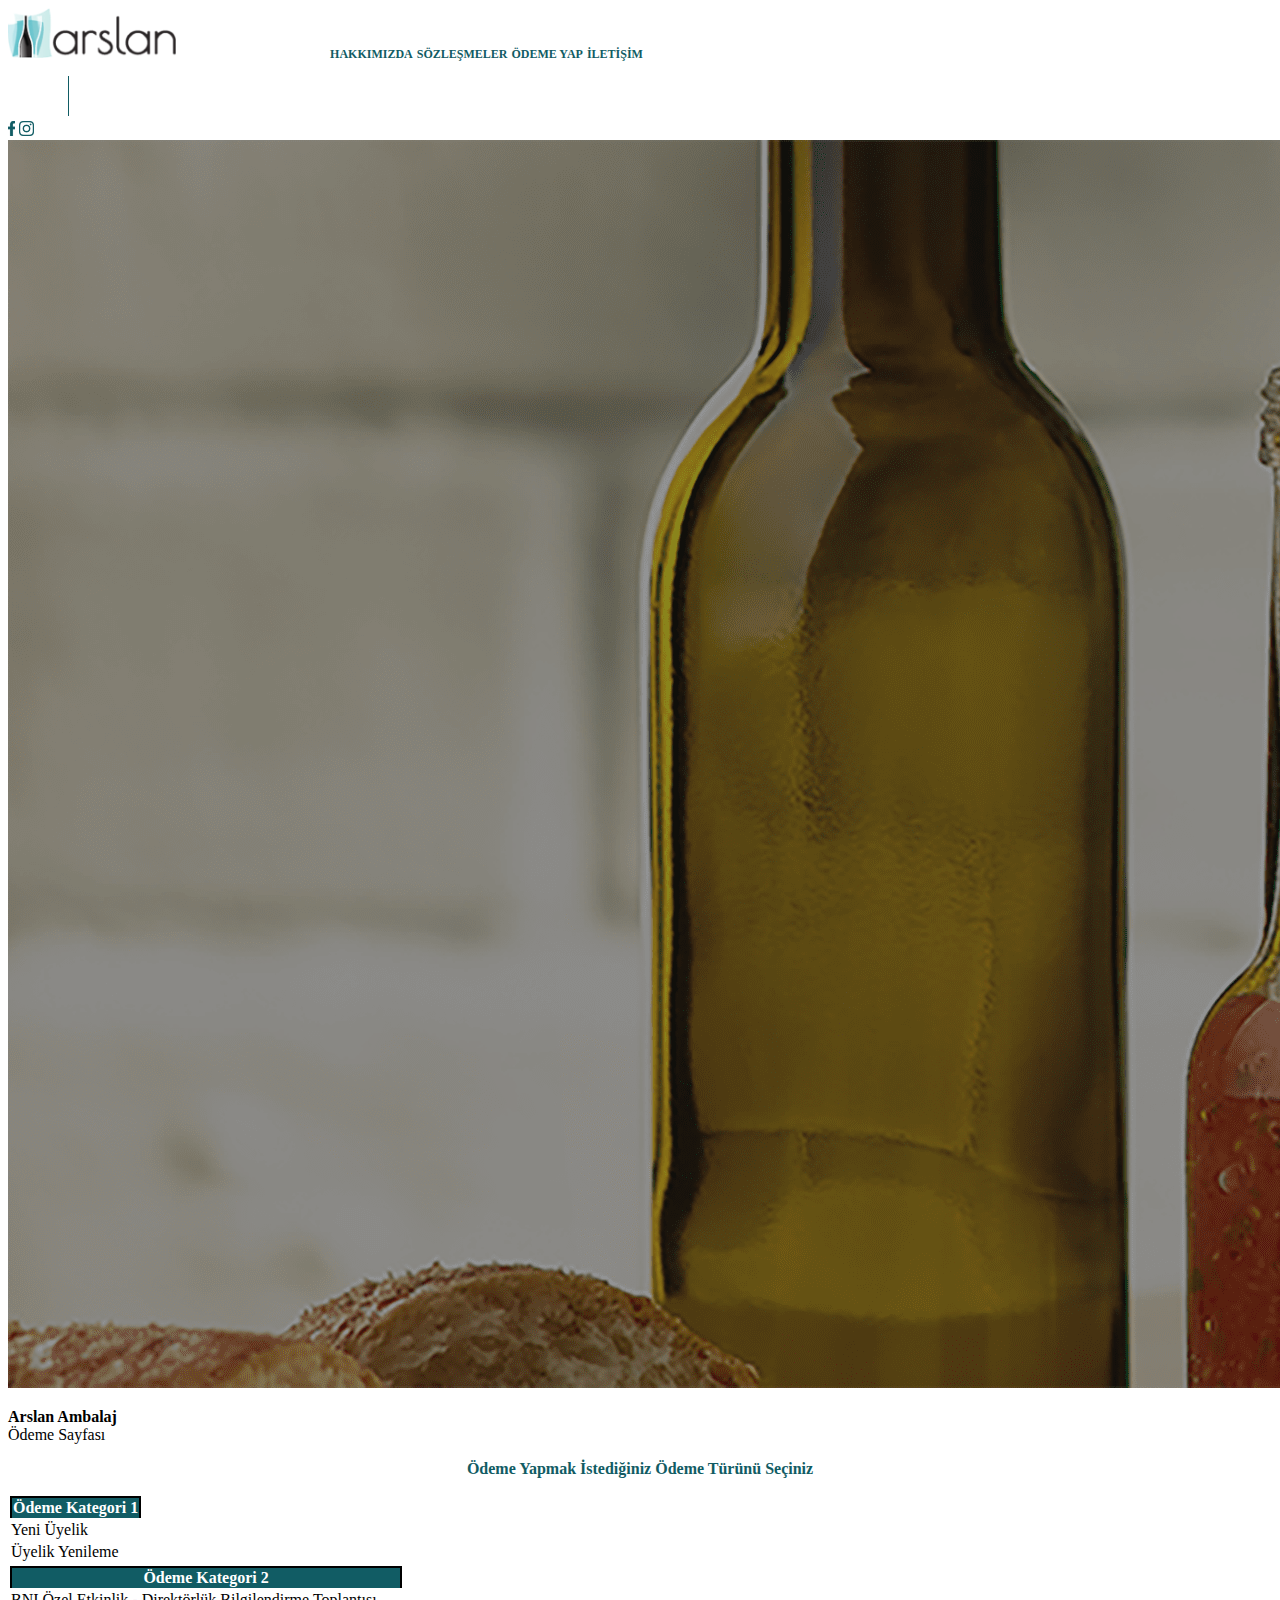
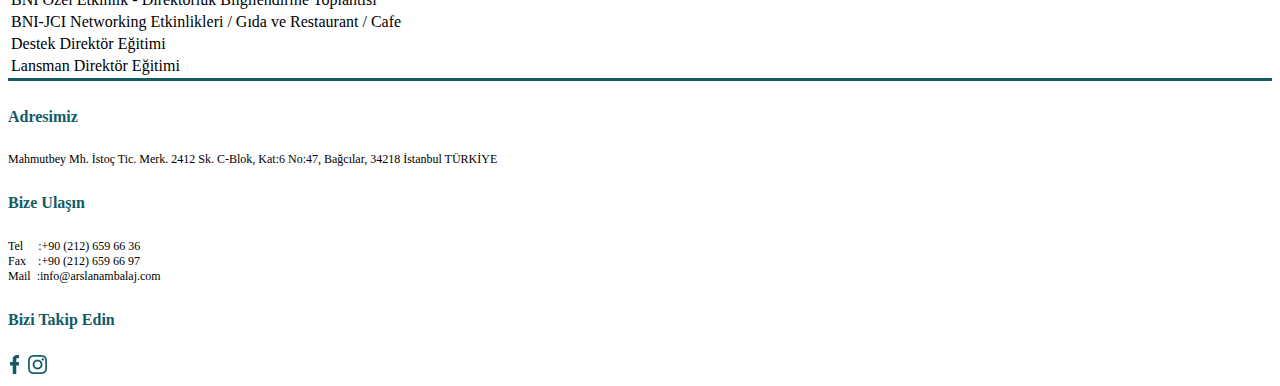
<file: Arslan/index.html>
<!DOCTYPE html>
<html lang="en">
<head>
    <meta charset="UTF-8">
    <meta http-equiv="X-UA-Compatible" content="IE=edge">
    <meta name="viewport" content="width=device-width, initial-scale=1.0">
    <title>Arslan Ödeme Anasayfa</title>
    <style>
        body {
            font-family: PTSans !important;
        }

        .navibg-copy {
        width: 1px;
        height: 40px;
        margin: 14px 16px 5px 60px;
        background-color: #115c64;
        }

        @media only screen and (max-width: 768px) {
            .navibg-copy {
                display: none;
            }
        }
        
        .tableborder {
            text-align: center !important; 
            background-color: #115c64 !important; 
            color: white !important; 
            border: solid 2px #000 !important; 
            border-bottom: none !important;
        }

        .footerheader {
            color: #115c64;
            font-size: 16px;
            font-weight: bold;
        }

        .largedash {
            width: 100%;
            height: 3px;
            background-color: #115c64;
        }

        .footertext {
            font-family: PTSans;
            font-size: 12px;
            line-height: normal;
        }

        br {
            margin: 0px;
            padding: 0px;
        }
        @media only screen and (max-width: 992px) {
            .footeralign {
            text-align: center;
            }
        }
        
    </style>
    <link href='https://fonts.googleapis.com/css?family=PT Sans' rel='stylesheet'>
    <link href="https://cdn.jsdelivr.net/npm/bootstrap@5.2.0/dist/css/bootstrap.min.css" rel="stylesheet" integrity="sha384-gH2yIJqKdNHPEq0n4Mqa/HGKIhSkIHeL5AyhkYV8i59U5AR6csBvApHHNl/vI1Bx" crossorigin="anonymous">
</head>
<body>
    <nav class="navbar navbar-expand-md bg-white">
        <div class="container">
            <div class="navbar-nav my-2 mx-auto">
                <img src="logo.png" alt="Logo" class="d-inline-block" style="height: 50px; margin-right: 150px;">
                <a class="nav-link mt-3 mx-1-md" style="color: #115c64; font-weight: bold; font-size: 12px">HAKKIMIZDA</a>
                <a class="nav-link mt-3 mx-1-md" style="color: #115c64; font-weight: bold; font-size: 12px">SÖZLEŞMELER</a>
                <a class="nav-link mt-3 mx-1-md" style="color: #115c64; font-weight: bold; font-size: 12px">ÖDEME YAP</a>
                <a class="nav-link mt-3 mx-1-md" style="color: #115c64; font-weight: bold; font-size: 12px">İLETİŞİM</a>
                <div class="navibg-copy"></div>
                <img class="mt-4 mx-1" style="height: 15px; width: 7px;" src="fblogo.png" alt="Facebook">
                <img class="mt-4 mx-1" style="height: 15px; width: 15px;" src="iglogo.png" alt="Instagram">
            </div>
        </div>
    </nav>

    <div class="container-fluid">
        <div class="row">
            <div class="col-centered">
                <div class="maintxt">
                    <img src="bphoto.png" alt="Photo" class="img-fluid">
                    <p class="carousel-caption h1" style="top: 25%">
                    <span style="font-weight: bold">Arslan Ambalaj</span> <br>
                    Ödeme Sayfası
                    </p>
                </div>
            </div>
        </div>
    </div>

    <p class="mt-5 h5" style="text-align: center; color: #115c64; font-weight: bold">
    Ödeme Yapmak İstediğiniz Ödeme Türünü Seçiniz</p>

    <div class="container" style="width: 60%">
        <table class="table table-bordered">
            <thead>
                <tr>
                    <th class="tableborder">Ödeme Kategori 1</th>
                </tr>
            </thead>
            <tbody>
                <tr>
                    <td>Yeni Üyelik</td>
                </tr>
                <tr>
                    <td>Üyelik Yenileme</td>
                </tr>            
            </tbody>
        </table>
    </div>

    <div class="container pb-2" style="width: 60%">
        <table class="table table-bordered">
            <thead>
                <th class="tableborder">Ödeme Kategori 2</th>
            </thead>
            <tbody>
                <tr>
                    <td>BNI Özel Etkinlik - Direktörlük Bilgilendirme Toplantısı</td>
                </tr>
                <tr>
                    <td>BNI-JCI Networking Etkinlikleri / Gıda ve Restaurant / Cafe</td>
                </tr>
                <tr>
                    <td>Destek Direktör Eğitimi</td>
                </tr>
                <tr>
                    <td>Lansman Direktör Eğitimi</td>
                </tr>
            </tbody>
        </table>
    </div>

    <div class="largedash my-5"></div>

    <div class="container-fluid" style="width: 100%; margin-left: 0px; margin-right: 0px">
        <footer class="text-start">
            <div class="pb-4">
                <div class="row">
                    <div class="col-lg-3 d-none d-lg-block"></div>
                    <div class="col-lg-2">
                        <h5 class="footerheader footeralign">Adresimiz</h5>
                        <p class="footertext footeralign">Mahmutbey Mh. İstoç Tic. Merk. 2412 Sk. C-Blok, Kat:6 No:47, Bağcılar, 34218 İstanbul TÜRKİYE</p>
                    </div>
                    <div class="col-lg-2">
                        <h5 class="footerheader footeralign">Bize Ulaşın</h5>
                        <p class="footertext footeralign">Tel &nbsp;&nbsp;&nbsp;  :+90 (212) 659 66 36 <br>
                        Fax &nbsp;&nbsp;&nbsp;:+90 (212) 659 66 97 <br>
                        Mail &nbsp;:info@arslanambalaj.com </p>
                    </div>
                    <div class="col-lg-2">
                        <h5 class="footerheader footeralign">Bizi Takip Edin</h5>
                        <div class="footeralign">
                            <img style="width: 9px; height: 19px; margin-right: 5px; margin-left: 2px" src="fblogo.png" alt="Facebook">
                            <img style="width: 19px; height: 19px" src="iglogo.png" alt="Instagram">
                        </div>
                    </div>
                    <div class="col-lg-3 d-none d-lg-block"></div>
                </div>
            </div>
        </footer>
    </div>

    <script src="https://cdn.jsdelivr.net/npm/bootstrap@5.2.0/dist/js/bootstrap.bundle.min.js" integrity="sha384-A3rJD856KowSb7dwlZdYEkO39Gagi7vIsF0jrRAoQmDKKtQBHUuLZ9AsSv4jD4Xa" crossorigin="anonymous"></script>
</body>
</html>
</file>
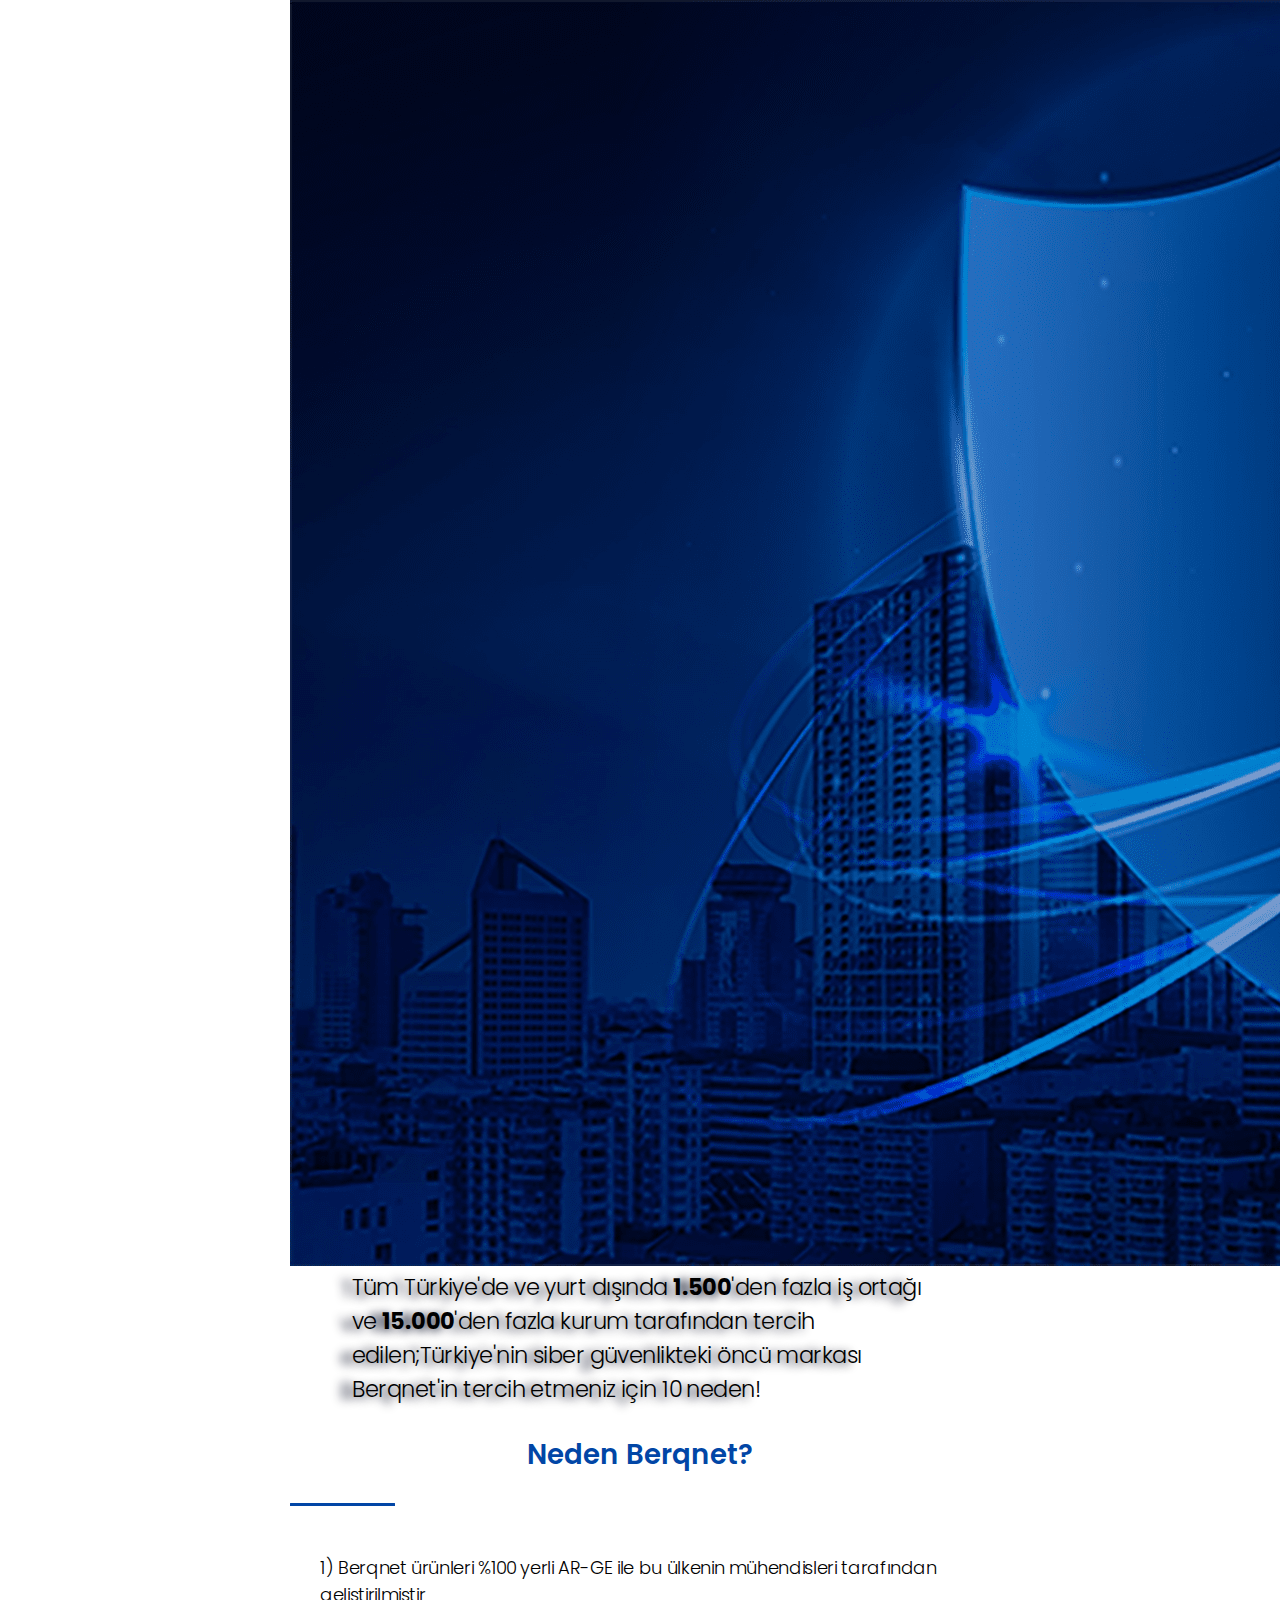
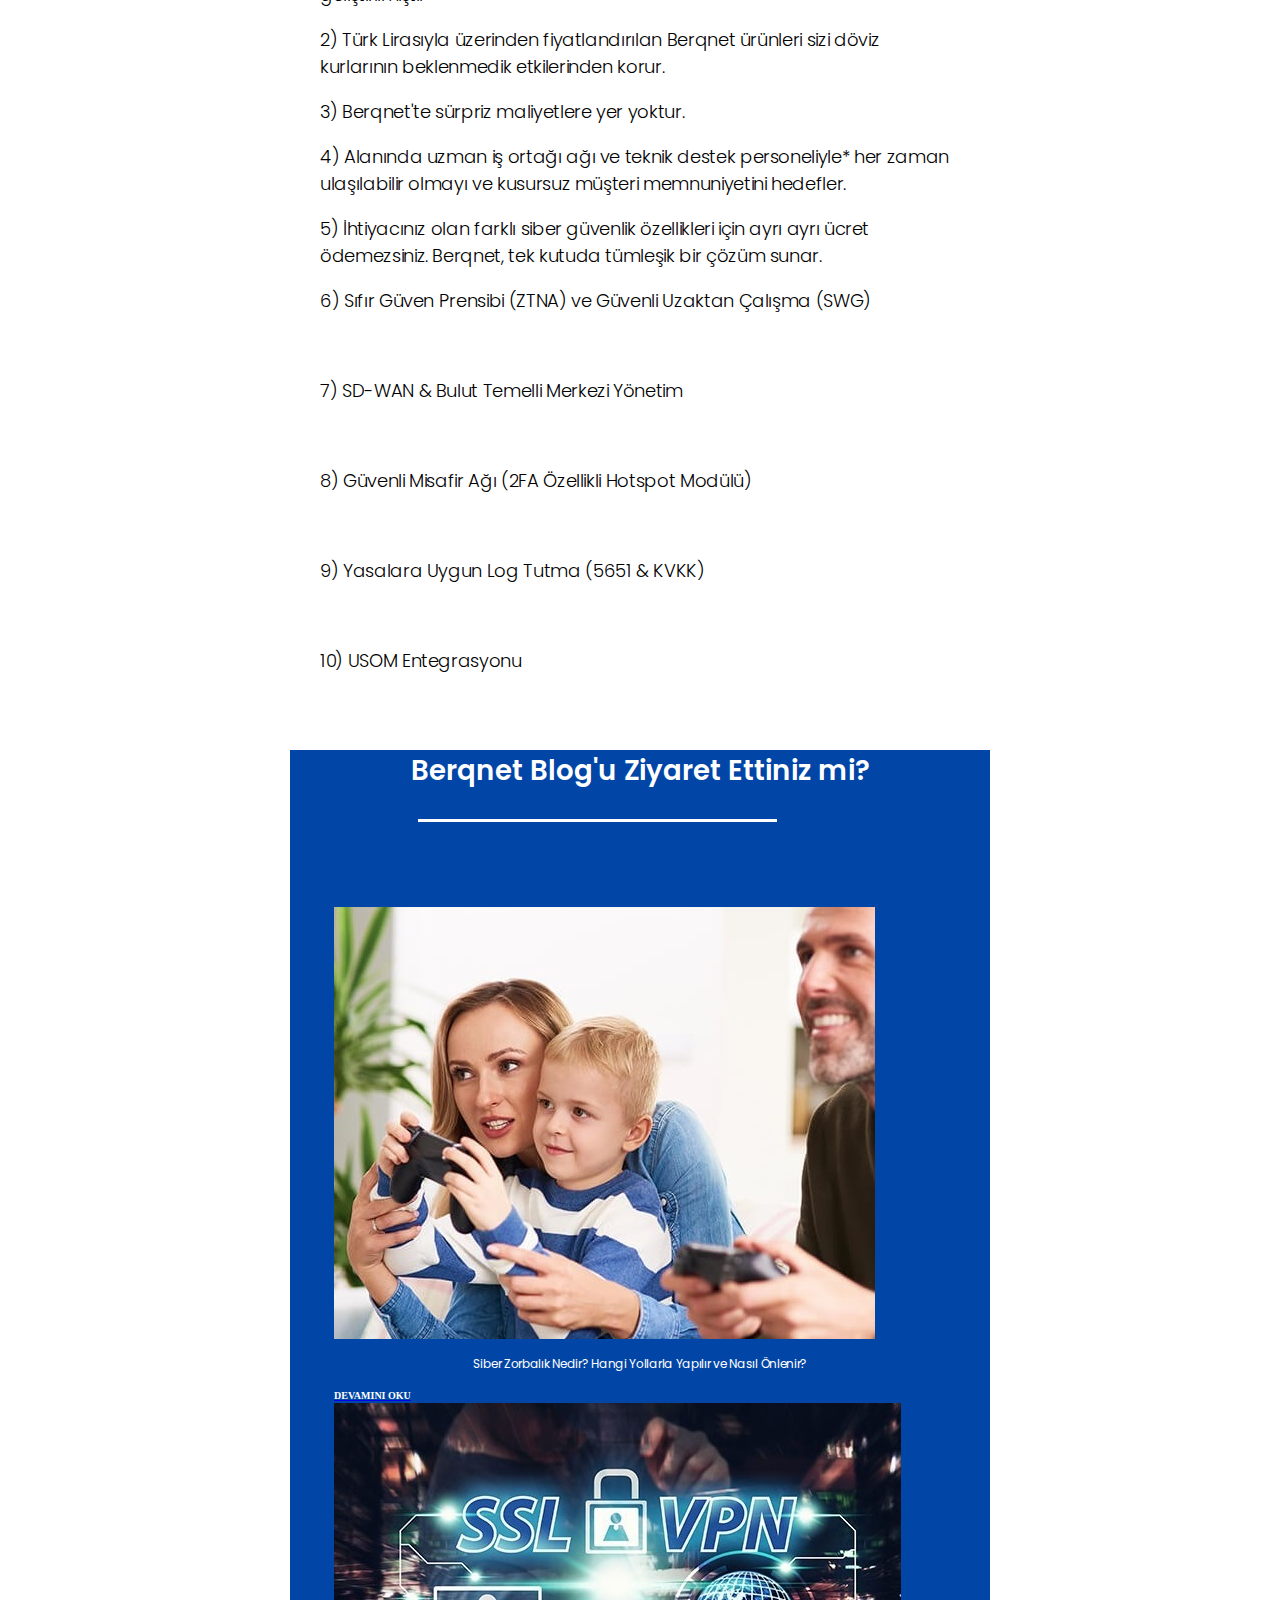
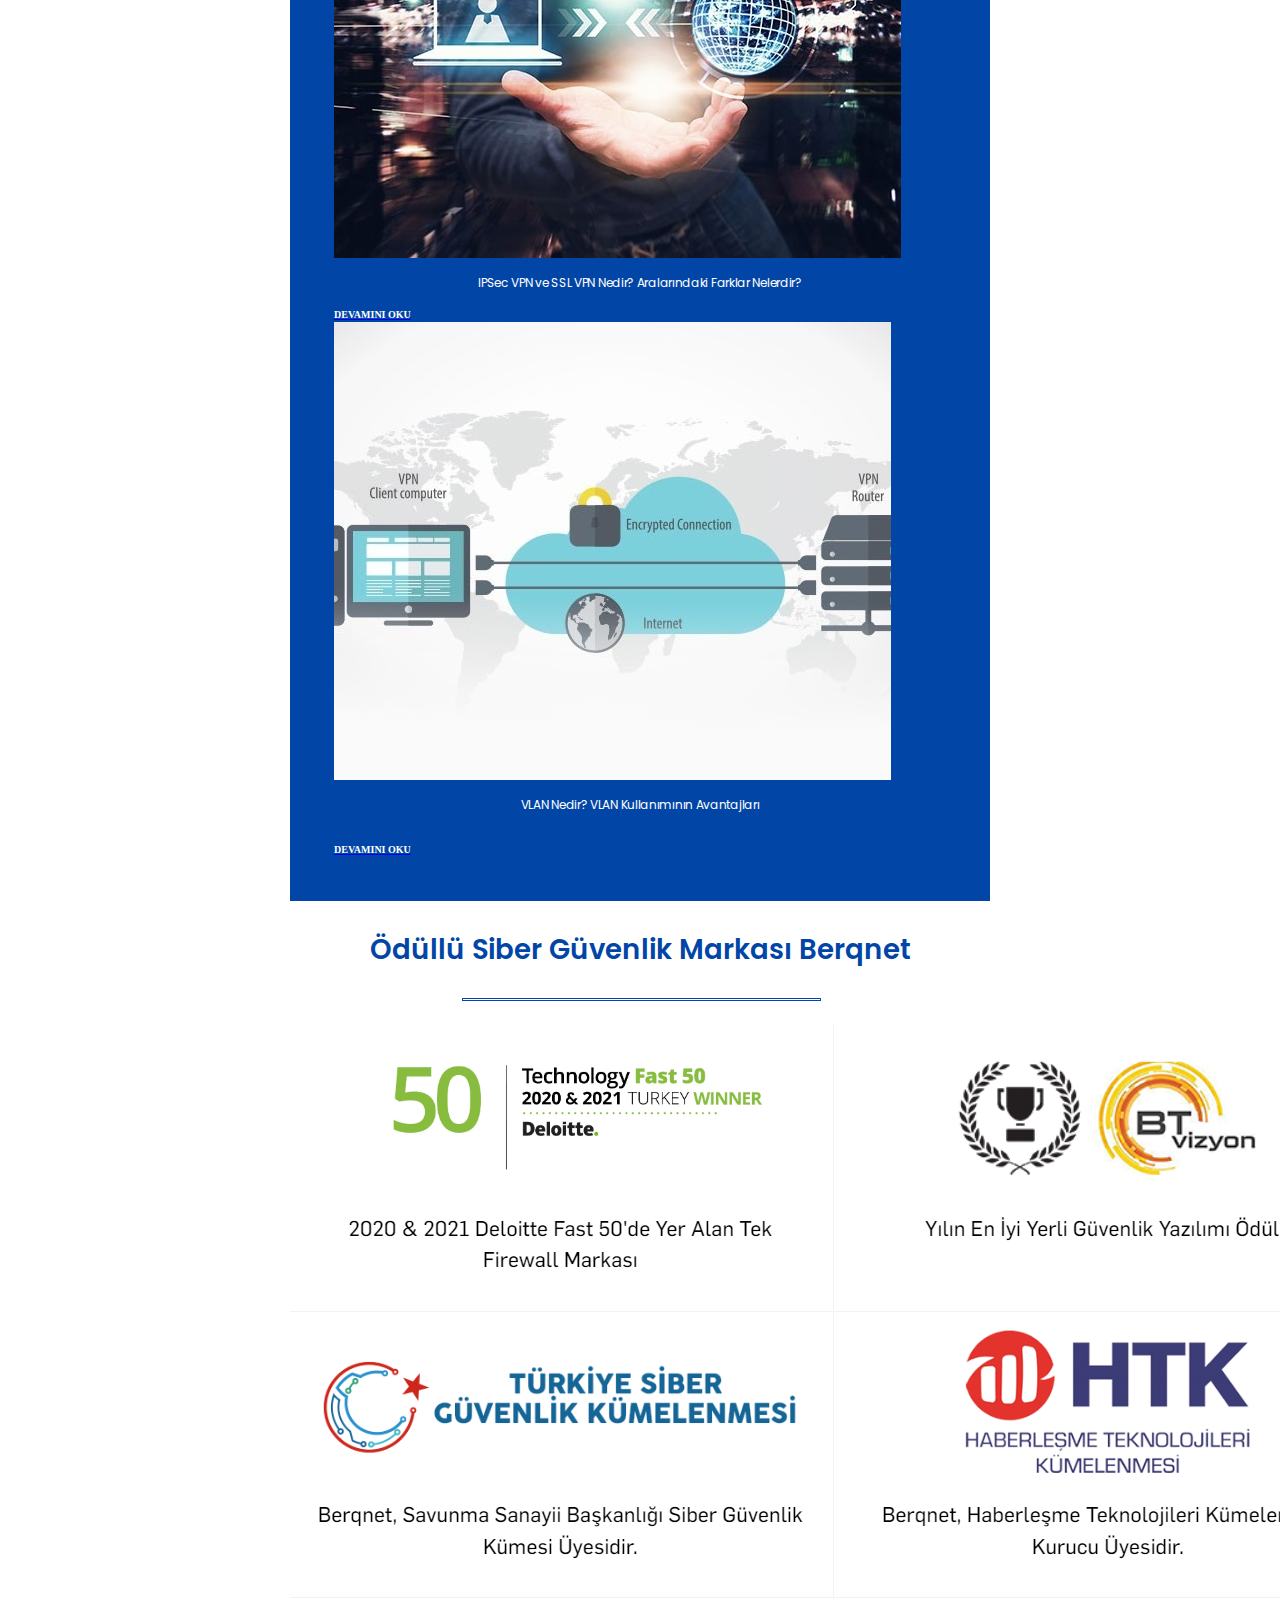
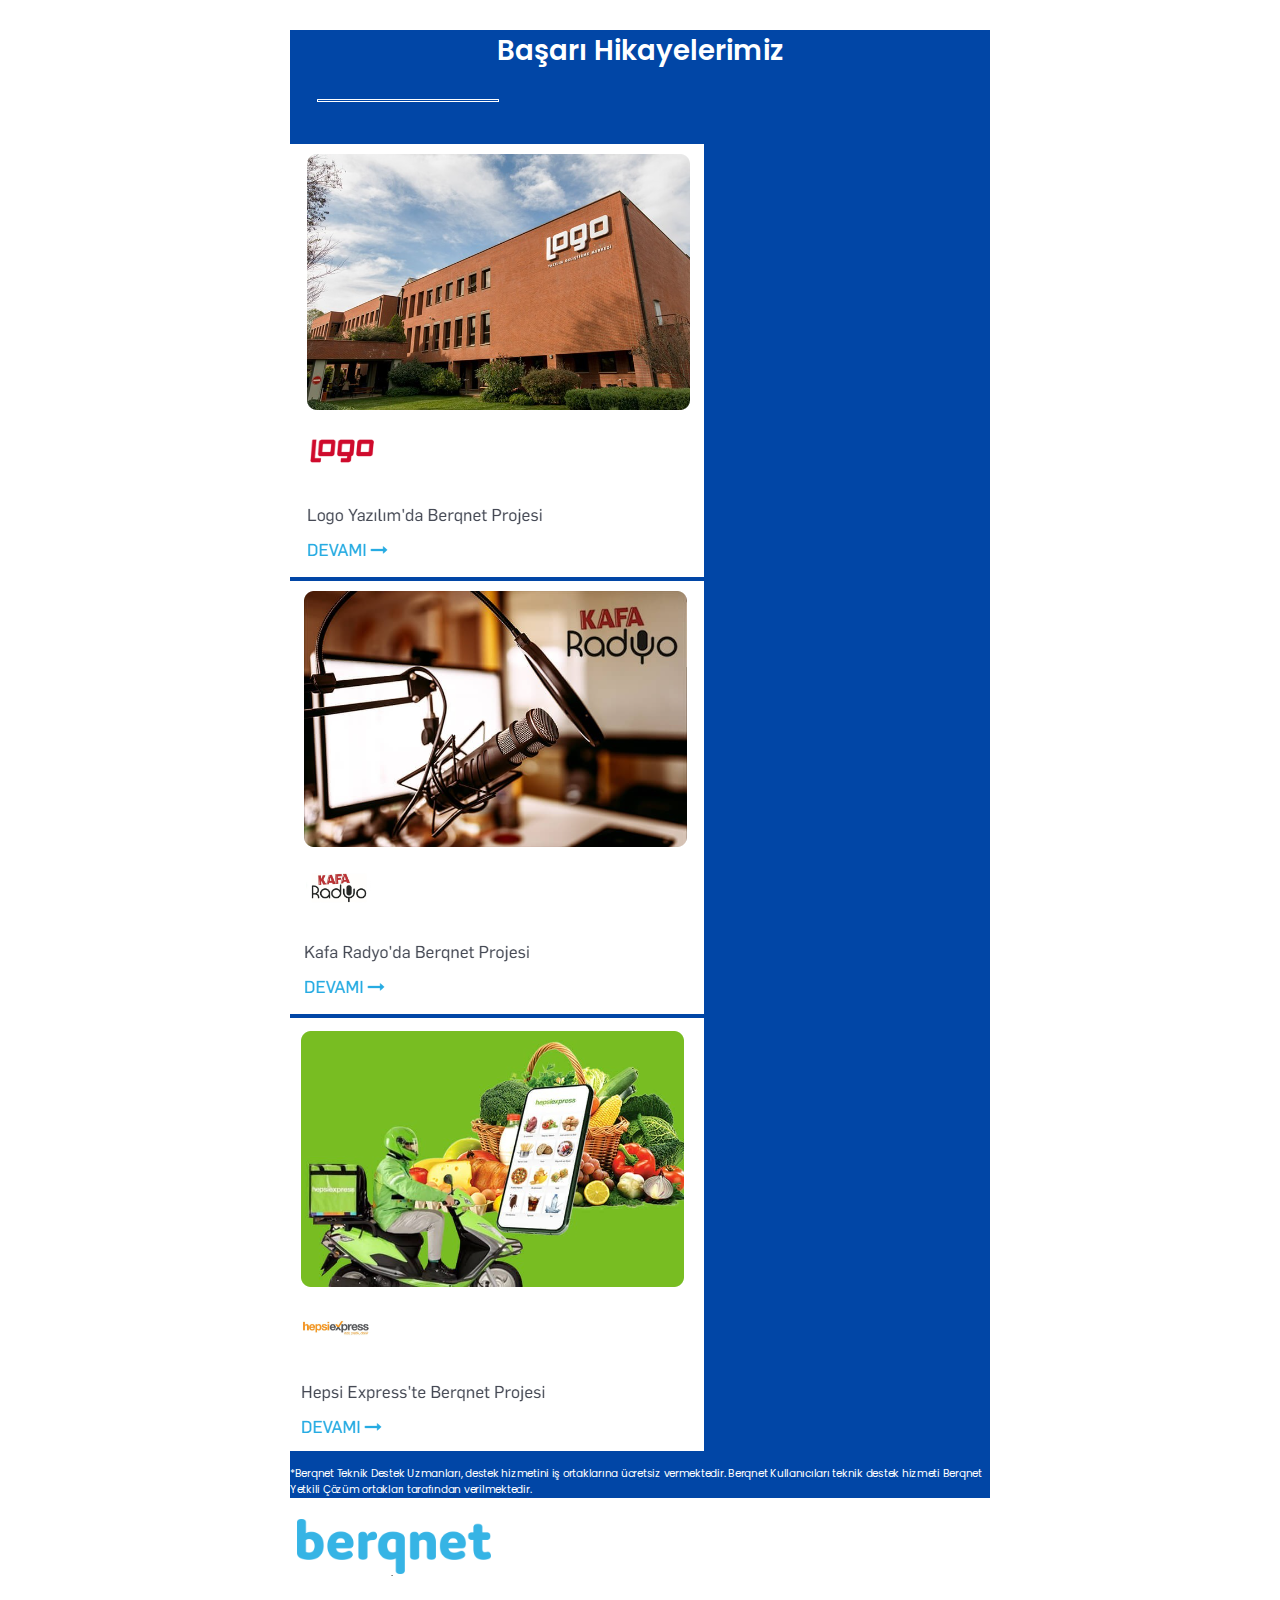
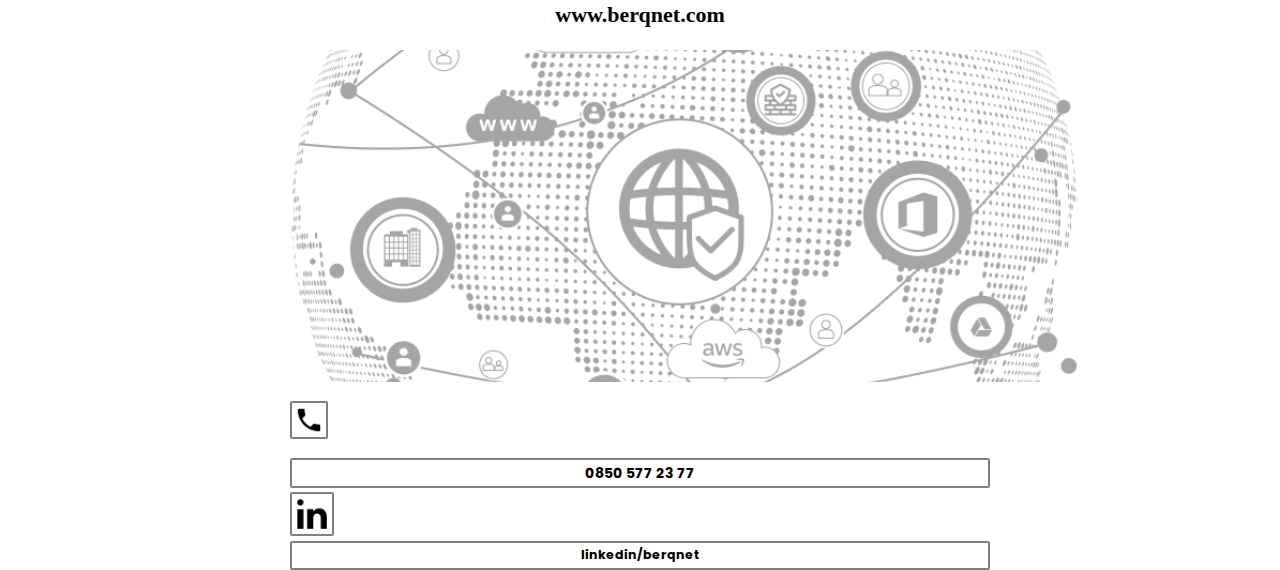
<file: Berqnet/index.html>
<!DOCTYPE html>
<html lang="en">
<head>
    <meta charset="UTF-8">
    <meta http-equiv="X-UA-Compatible" content="IE=edge">
    <meta name="viewport" content="width=device-width, initial-scale=1.0">
    <title>Berqnet</title>
    <link href='https://fonts.googleapis.com/css?family=Poppins' rel='stylesheet'>
    <link href="https://cdn.jsdelivr.net/npm/bootstrap@5.2.0/dist/css/bootstrap.min.css" rel="stylesheet" integrity="sha384-gH2yIJqKdNHPEq0n4Mqa/HGKIhSkIHeL5AyhkYV8i59U5AR6csBvApHHNl/vI1Bx" crossorigin="anonymous">
    <style>
        body {
            max-width: 700px;
            margin: auto;
        }

        @media only screen and (min-width: 701px) and (max-width: 1024px) {
            .textonimg {
            top: 11%;
            width: 577px;
            font-size: 22.5px;
            font-family: Poppins;
            font-weight: 300;
            letter-spacing: -0.56px;
            text-shadow: -11.8px 2.1px 10px rgba(0, 8, 31, 0.9);
            margin: auto;
            }
        }

        @media only screen and (max-width: 481px) {
            .textonimg {
                top: 8%;
                width: 90%;
                font-size: 14px;
                font-family: Poppins;
                font-weight: 300;
                letter-spacing: -0.56px;
                text-shadow: -11.8px 2.1px 10px rgba(0, 8, 31, 0.9);
                position: absolute;
                left: 5%;
                right: 5%;
            }
        }

        @media only screen and (max-width: 700px) and (min-width: 482px) {
            .textonimg {
                top: 15%;
                width: 90%;
                font-size: 19px;
                font-family: Poppins;
                font-weight: 300;
                letter-spacing: -0.56px;
                text-shadow: -11.8px 2.1px 10px rgba(0, 8, 31, 0.9);
                left: 5%;
                right: 5%;
                position: absolute;
            }
        }

        @media only screen and (min-width: 1025px) {
            .textonimg {
                top: 15%;
                width: 577px;
                font-size: 22.5px;
                font-family: Poppins;
                font-weight: 300;
                letter-spacing: -0.56px;
                text-shadow: -11.8px 2.1px 10px rgba(0, 8, 31, 0.9);
                margin: auto;
            }
        }

        .container-fluid {
            padding: 0px;
            max-width: 100% !important;
        }

        .container {
            max-width: 100% !important;
        }

        .header1 {
            font-size: 27.5px;
            text-align: center;
            font-weight: 600;
            font-family: Poppins;
            color: #0146a6;
        }

        .longdash {
            width: 103px;
            height: 1px;
            border-radius: 0.5px;
            border: solid 1px #0146a6;
            background-color: #0146a6;
        }

        .list1 {
            font-size: 18px;
            font-family: Poppins;
            font-weight: 300;
            letter-spacing: -0.35px;
        }

        @media only screen and (max-width: 768px) {
            br {
                display: none;
            }
        }

        .header2 {
            font-size: 27.5px;
            text-align: center;
            font-weight: 600;
            font-family: Poppins;
            color: white;
        }

        .cont1 {
            background-color: #0146a6;
        }

        .longdash2 {
            width: 357px;
            height: 1px;
            margin: 12px 126px 41px 128px;
            border-radius: 0.5px;
            border: solid 1px #fff;
            background-color: #fff;
        }

        .cards {
            background-color: #0146a6;
            border: none;
        }

        .cardtext {
            color: white;
            font-family: Poppins;
            letter-spacing: -0.3px;
            font-size: 12px;
            text-align: center;
        }

        .cardtext2 {
            color: white;
            font-family: Poppins;
            letter-spacing: -0.3px;
            font-size: 12px;
            text-align: center;
            padding-bottom: 13px;
        }

        @media only screen and (max-width: 992px) {
            .cardtext2 {
                padding-bottom: 0px;
            }
        }

        .buttons1 {
            width: 135px;
            height: 32px;
            margin: auto;
            border-radius: 5px;
        }

        .cont2 {
            padding: 44px;
        }

        .span1 {
            font-size: 10px;
            color: white;
            font-weight: bold;
        }

        .longdash3 {
            width: 357px;
            height: 1px;
            margin: 10px 171px 24px 172px;
            border-radius: 0.5px;
            border: solid 1px #0146a6;
        }

        @media only screen and (max-width: 357px) {
            .longdash3 {
                width: 200px;
            }
        }

        .longdash4 {
            width: 180px;
            height: 1px;
            margin: 11px 18px 42px 27px;
            border-radius: 0.5px;
            border: solid 1px #fff;
        }

        .para1 {
            font-family: Poppins;
            font-size: 10.5px;
            letter-spacing: -0.26px;
            color: white;
        }

        .footercol1 {
            height: 30px !important;
            width: 30px !important;
            border-width: 2px;
            border-color: gray;
            border-style: solid;
            border-radius: 2px;
            margin-top: 15px;
            padding: 2px;
        }

        .footercol2 {
            border-width: 2px;
            border-color: gray;
            border-style: solid;
            border-radius: 2px;
            margin-top: 15px;
            margin-bottom: 2px;
            text-decoration: none;
            font-size: 14px;
            display: block;
            padding: 2.5px;
            font-family: Poppins;
            font-weight: bold;
            text-align: center;
            color: black;
        }

        .footercol3 {
            height: 30px !important;
            width: 30px !important;
            border-width: 2px;
            border-color: gray;
            border-style: solid;
            border-radius: 2px;
            padding: 5px;
            margin-top: 1.5px;
        }

        .footercol4 {
            border-width: 2px;
            border-color: gray;
            border-style: solid;
            border-radius: 2px;
            text-decoration: none;
            font-size: 12.5px;
            display: block;
            padding: 3.5px;
            font-family: Poppins;
            font-weight: bold;
            margin-top: 1px;
            text-align: center;
            color: black;
        }

        @media only screen and (max-width: 992px) {
            .mobilemargin {
                margin-bottom: 15px;
            }
        }

        .berqhref {
            text-decoration: none;
            color: black;
            font-weight: 600;
        }
    </style>
</head>
<body>
    <div class="container-fluid mx-0">
        <img class="img-fluid" src="images/cyber.png" alt="Cyber Security">
        <p class="carousel-caption textonimg" style="margin-left: 0px important!">Tüm Türkiye'de ve yurt dışında <span style="font-weight: bold">1.500</span>'den fazla iş ortağı 
            ve <span style="font-weight: bold">15.000</span>'den fazla kurum tarafından tercih edilen;Türkiye'nin siber güvenlikteki öncü markası Berqnet'in tercih etmeniz için 10 neden!</p>
    </div>

    <div class="container-fluid">
        <p class="header1 mt-3 mb-1">Neden Berqnet?</p>
        <div class="longdash mx-auto"></div>
    </div>

    <div class="container-fluid pb-0" style="padding: 30px;">
        <div class="row">
            <div class="col-md-6 mt-2 list1">
                <p>1) Berqnet ürünleri %100 yerli AR-GE ile bu ülkenin mühendisleri tarafından geliştirilmiştir</p>
                <p>2) Türk Lirasıyla üzerinden fiyatlandırılan Berqnet ürünleri sizi döviz kurlarının beklenmedik etkilerinden korur.</p>
                <p>3) Berqnet'te sürpriz maliyetlere yer yoktur.</p>
                <p>4) Alanında uzman iş ortağı ağı ve teknik destek personeliyle* her zaman ulaşılabilir olmayı ve kusursuz müşteri memnuniyetini hedefler.</p>
                <p>5) İhtiyacınız olan farklı siber güvenlik özellikleri için ayrı ayrı ücret ödemezsiniz. Berqnet, tek kutuda tümleşik bir çözüm sunar.</p>
            </div>
            <div class="col-md-6 mt-2 list1">
                <p>6) Sıfır Güven Prensibi (ZTNA) ve Güvenli Uzaktan Çalışma (SWG)</p> <br>
                <p>7) SD-WAN & Bulut Temelli Merkezi Yönetim</p> <br>
                <p>8) Güvenli Misafir Ağı (2FA Özellikli Hotspot Modülü)</p> <br>
                <p>9) Yasalara Uygun Log Tutma (5651 & KVKK)</p> <br>
                <p>10) USOM Entegrasyonu</p>
            </div>
        </div>
    </div>

    <div class="container-fluid cont1">
        <p class="header2 mt-3 pt-4">Berqnet Blog'u Ziyaret Ettiniz mi?</p>
        <div class="longdash2 mx-auto mb-0"></div>
        <div class="container-fluid cont2">
            <div class="row">
                <div class="col-lg-4">
                    <div class="card cards">
                        <img class="card-img-top" src="images/family.jpg">
                        <div class="card-body">
                            <p class="card-text cardtext">Siber Zorbalık Nedir? Hangi Yollarla Yapılır ve Nasıl Önlenir?</p>
                            <a href="https://berqnet.com/blog/siber-zorbalik" class="btn btn-warning buttons1 d-flex pt-2"><span class="span1 mx-auto">DEVAMINI OKU</span></a>
                        </div>
                    </div>
                </div>
                <div class="col-lg-4">
                    <div class="card cards">
                        <img class="card-img-top" src="images/sslvpn.jpg">
                        <div class="card-body">
                            <p class="card-text cardtext">IPSec VPN ve SSL VPN Nedir? Aralarındaki Farklar Nelerdir?</p>
                            <a href="https://berqnet.com/blog/ipsec-vpn-ve-ssl-vpn" class="btn btn-warning buttons1 d-flex pt-2"><span class="span1 mx-auto">DEVAMINI OKU</span></a>
                        </div>
                    </div>
                </div>
                <div class="col-lg-4">
                    <div class="card cards">
                        <img class="card-img-top" src="images/vector.jpg">
                        <div class="card-body">
                            <p class="card-text cardtext2">VLAN Nedir? VLAN Kullanımının Avantajları</p>
                            <a href="https://berqnet.com/blog/vlan" class="btn btn-warning buttons1 d-flex pt-2"><span class="span1 mx-auto">DEVAMINI OKU</span></a>
                        </div>
                    </div>
                </div>
            </div>
        </div>
    </div>

    <div class="container-fluid">
        <p class="header1 mt-4 mb-2">Ödüllü Siber Güvenlik Markası Berqnet</p>
        <div class="longdash3 mx-auto"></div> 
        <div class="container">
            <img class="img-fluid" src="images/collection.png">
        </div>  
    </div>

    <div class="container-fluid cont1">
        <p class="header2 pt-4">Başarı Hikayelerimiz</p>
        <div class="longdash4 mx-auto"></div>
        <div class="container px-5">
            <div class="row">
                    <div class="col-lg-4 text-center">
                        <a href="https://berqnet.com/basari-hikayeleri/logo-yazilim">
                            <img class="img-fluid mobilemargin" src="images/logologo.png">
                        </a>
                    </div>
                    <div class="col-lg-4 text-center">
                        <a href="https://berqnet.com/basari-hikayeleri/kafa-radyo">
                            <img class="img-fluid mobilemargin" src="images/radyokafalogo.png">
                        </a>
                    </div>
                    <div class="col-lg-4 text-center">
                        <a href="https://berqnet.com/basari-hikayeleri/hepsi-express">
                            <img class="img-fluid" src="images/hepsiexpresslogo.png">
                        </a>
                    </div>
            </div>
        </div>
        <div class="container px-5 mt-4 pb-1">
            <p class="para1">*Berqnet Teknik Destek Uzmanları, destek hizmetini iş ortaklarına ücretsiz vermektedir. Berqnet Kullanıcıları teknik destek
                hizmeti Berqnet Yetkili Çözüm ortakları tarafından verilmektedir.</p>
        </div>
    </div>

    <div class="container">
        <div class="row">
            <div class="col-lg-4">
                <div class="text-center">
                    <img src="images/berqnetlogo.png" class="img-fluid">
                </div>
                <p class="pt-0" style="font-weight: bold; font-size: 22px; text-align:center"><a class="berqhref" href="https://berqnet.com/">www.berqnet.com</a></p>
            </div>
            <div class="col-lg-4">
                <img src="images/globe.png" class="img-fluid">
            </div>
            <div class="col-lg-4">
                <div class="row">
                    <div class="col-2 g-0"></div>
                    <div class="col-2 g-0">  
                        <img class="footercol1" src="images/phoneicon.png">    
                    </div>
                    <div class="col-6 g-0">
                        <a class="footercol2" href="tel:08505772377">0850 577 23 77</a>
                    </div>
                    <div class="col-2 g-0"></div>
                </div>
                <div class="row">
                    <div class="col-2 g-0"></div>
                    <div class="col-2 g-0">
                        <img class="footercol3" src="images/linkedinicon.png">
                    </div>
                    <div class="col-6 g-0">
                        <a class="footercol4" href="https://www.linkedin.com/company/berqnet/">linkedin/berqnet</a>
                    </div>
                    <div class="col-2 g-0"></div>
                </div>
            </div>
        </div>
    </div>

    <script src="https://cdn.jsdelivr.net/npm/bootstrap@5.2.0/dist/js/bootstrap.bundle.min.js" integrity="sha384-A3rJD856KowSb7dwlZdYEkO39Gagi7vIsF0jrRAoQmDKKtQBHUuLZ9AsSv4jD4Xa" crossorigin="anonymous"></script>
</body>
</html>
</file>
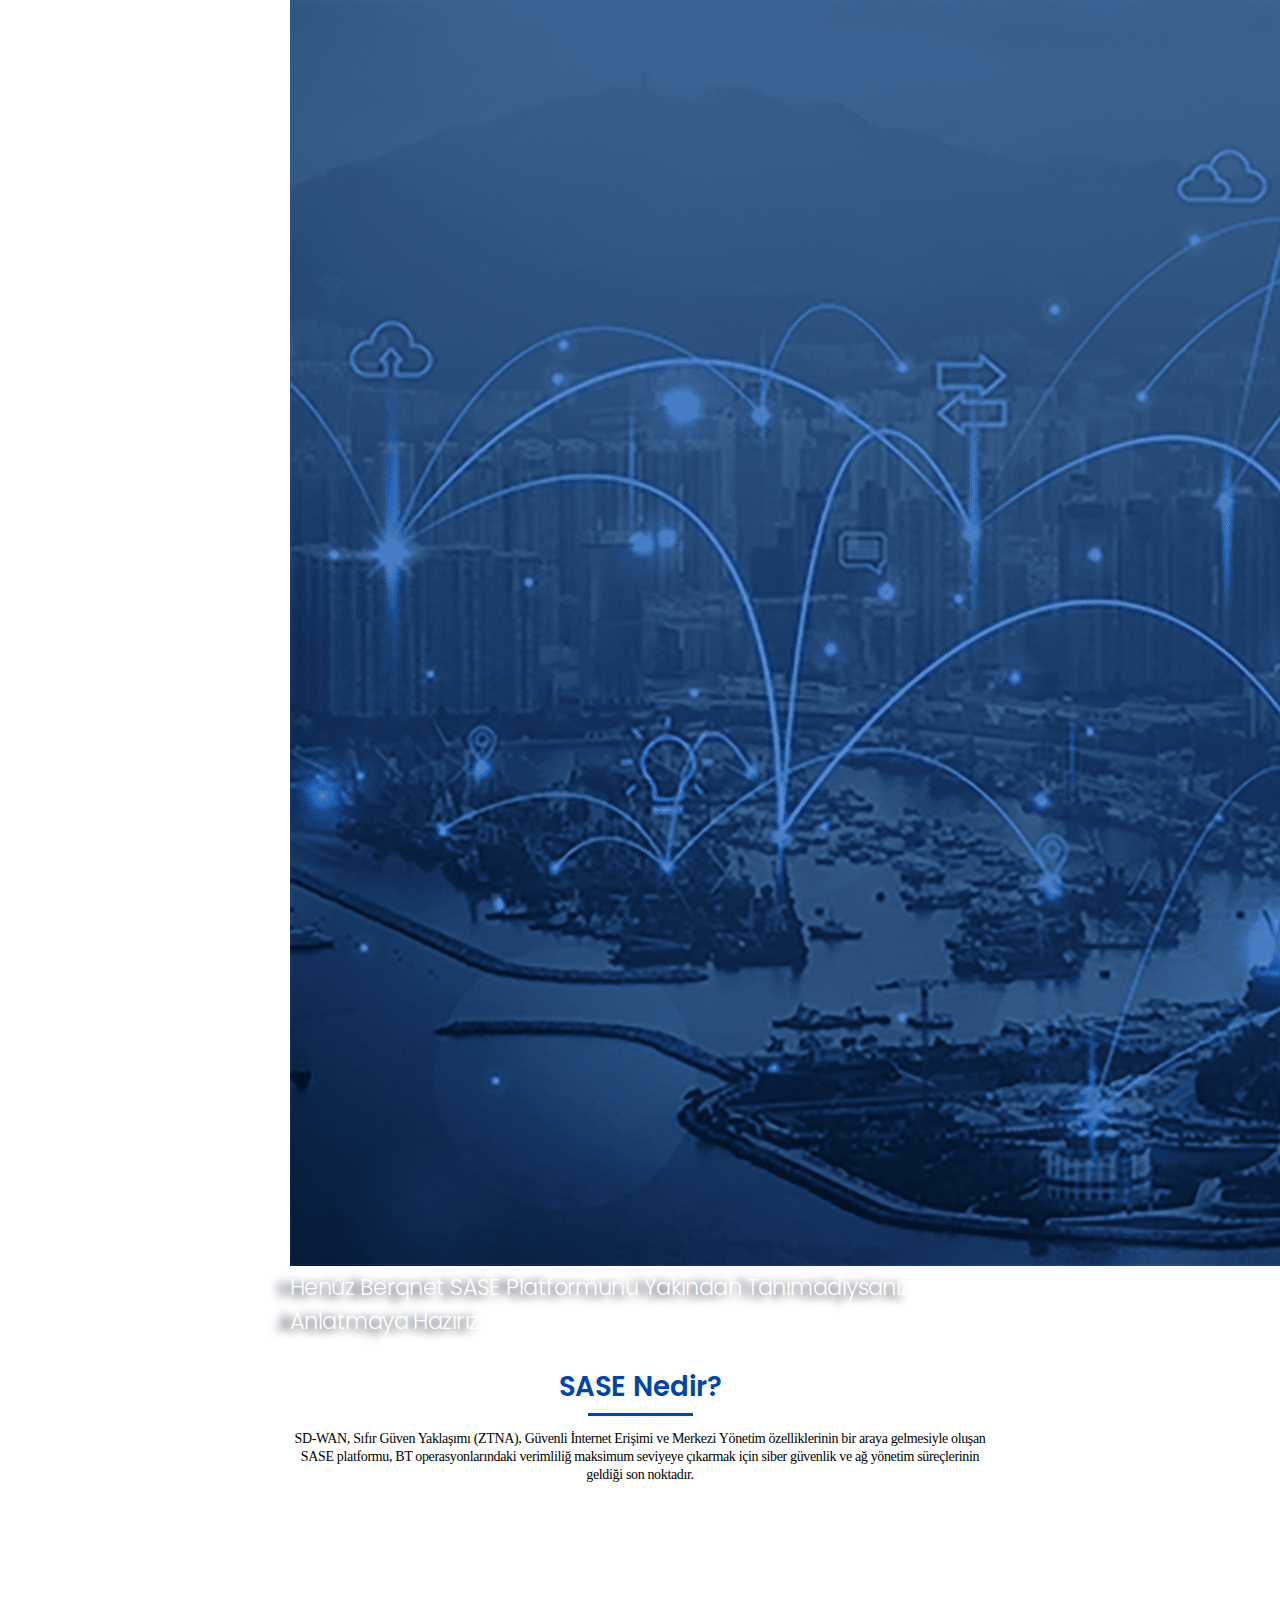
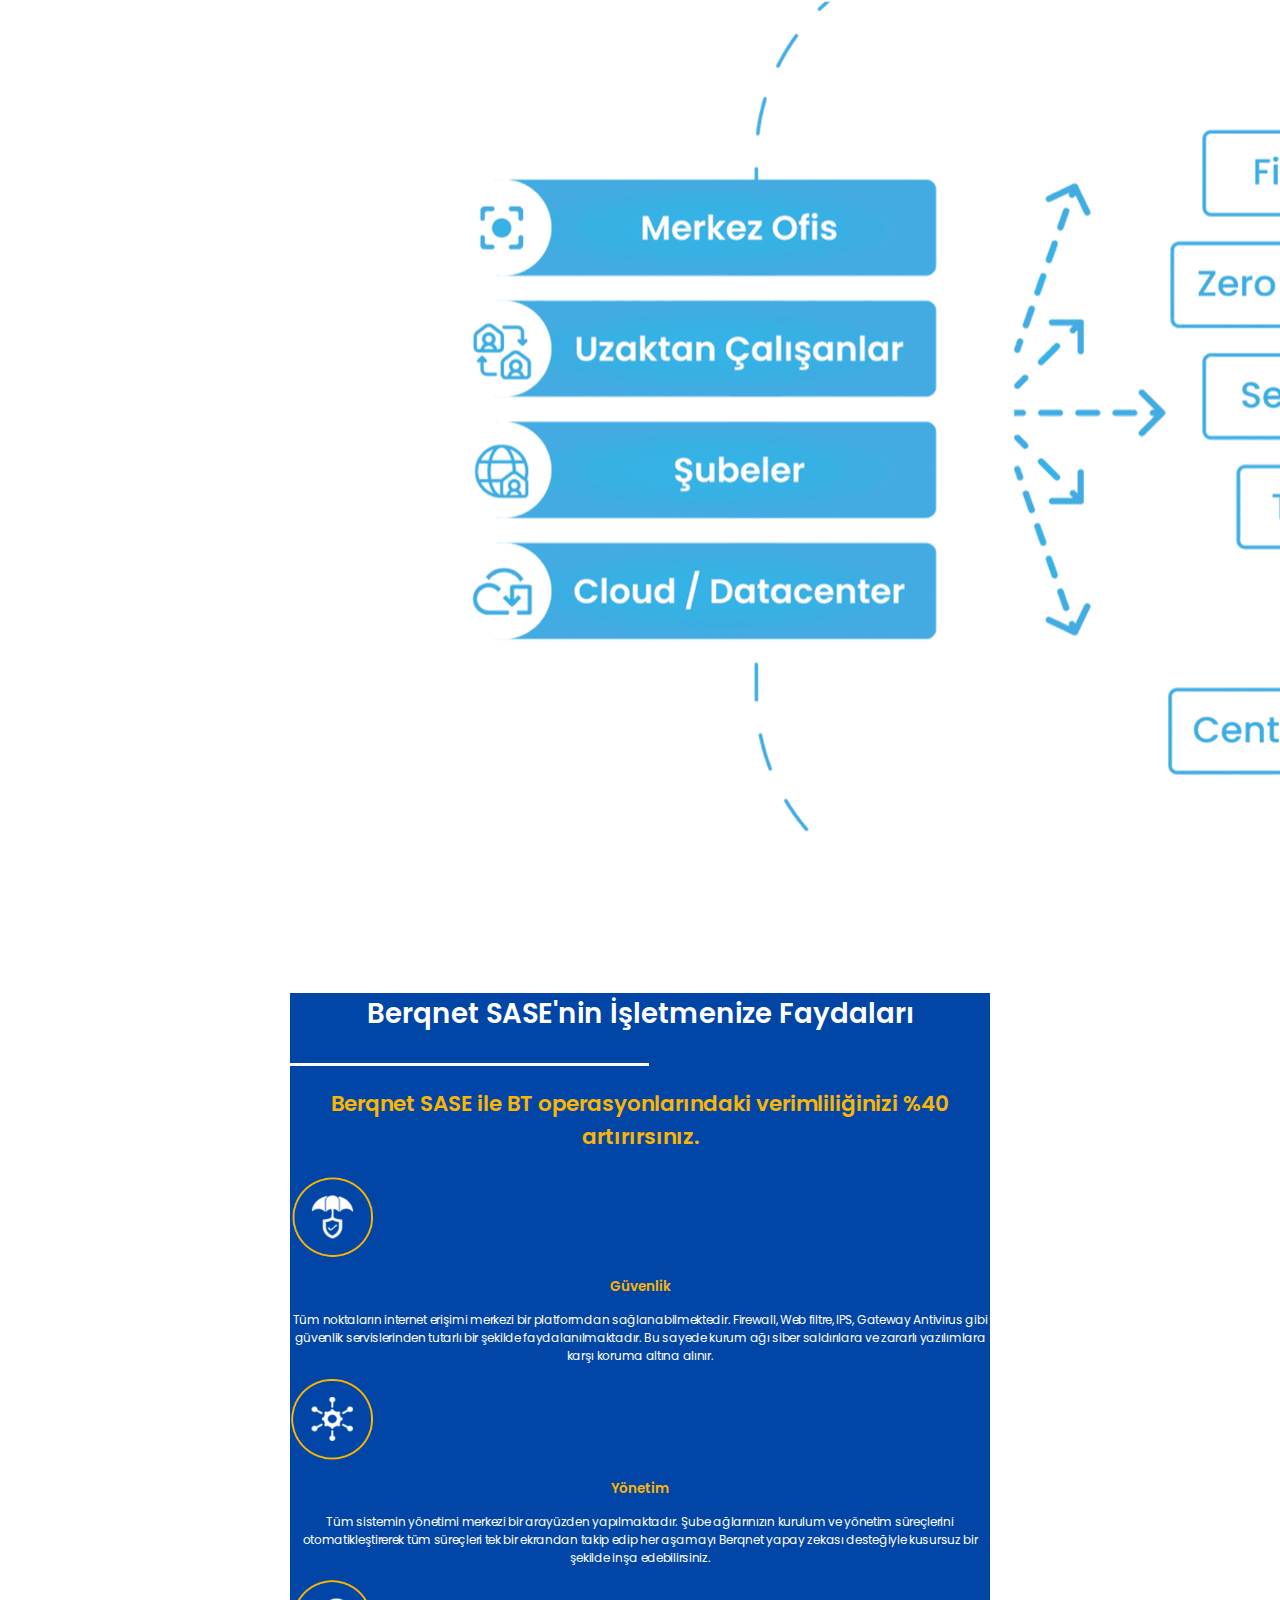
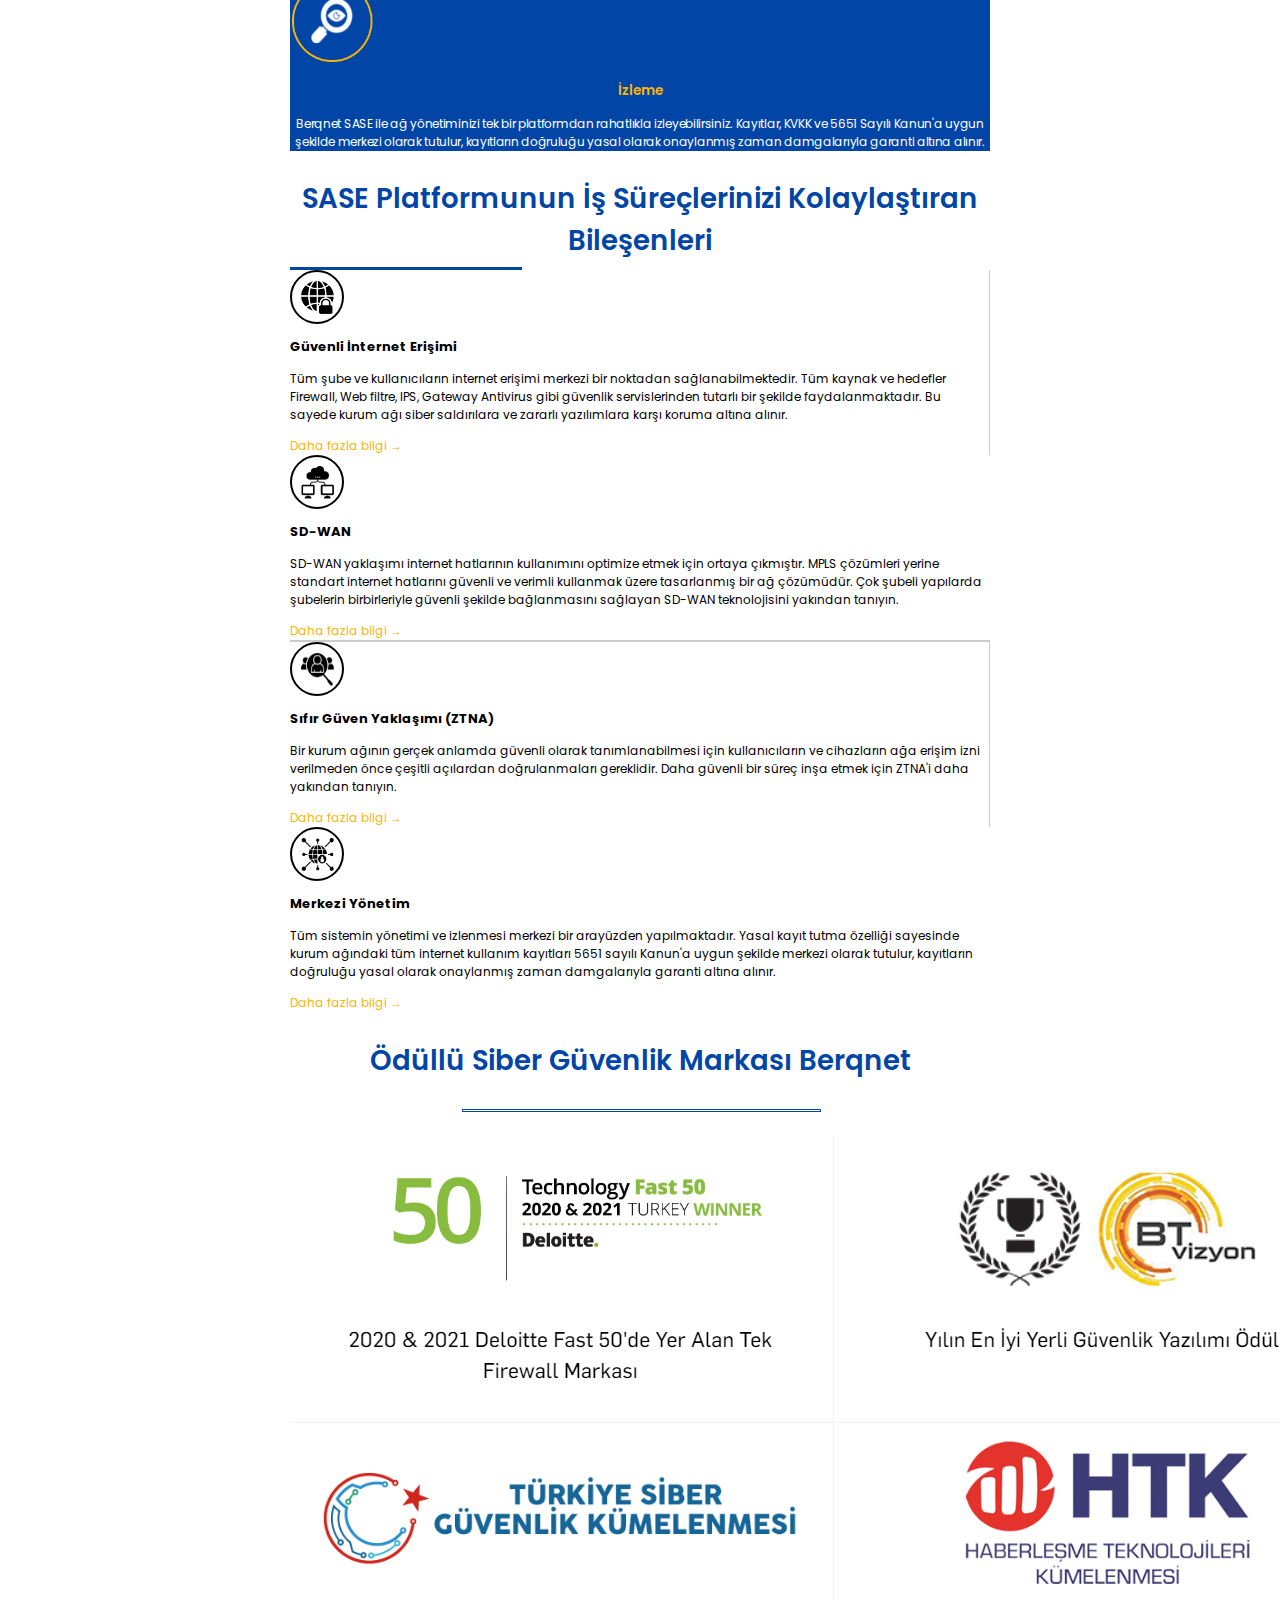
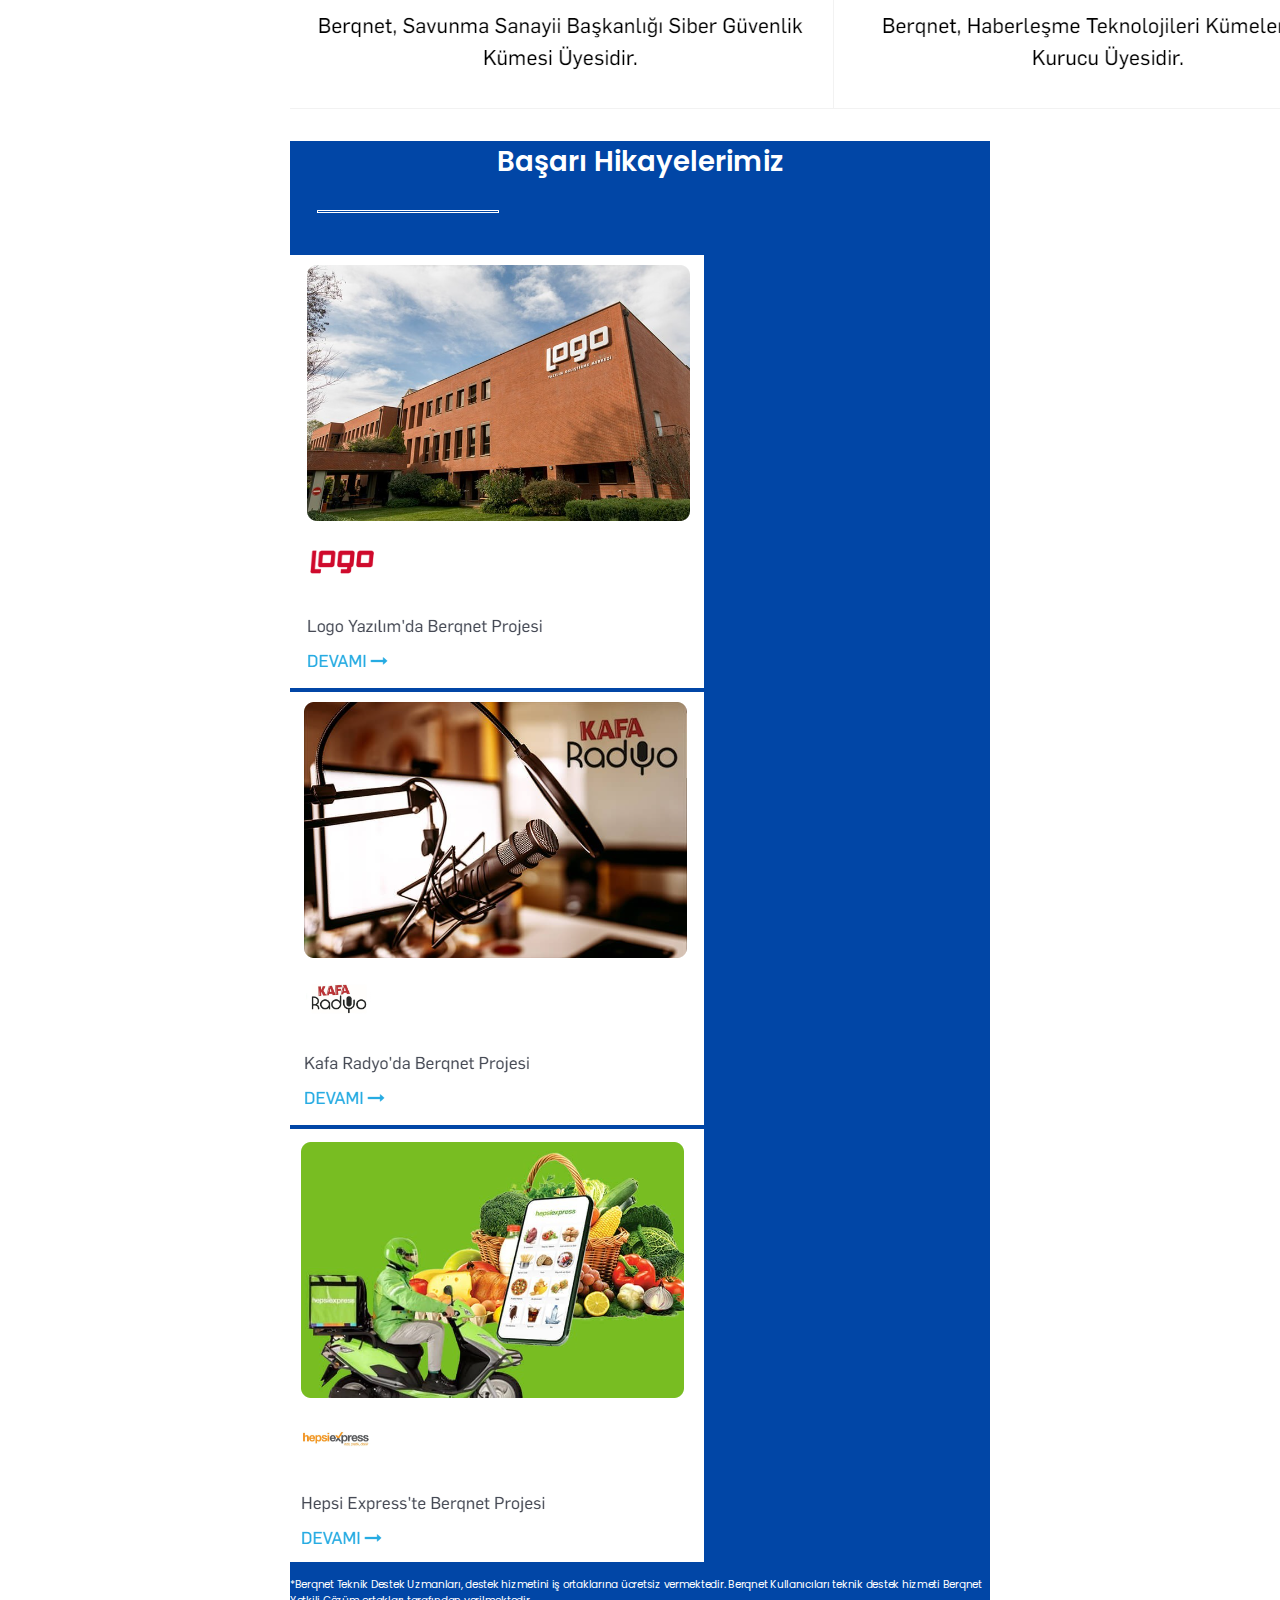
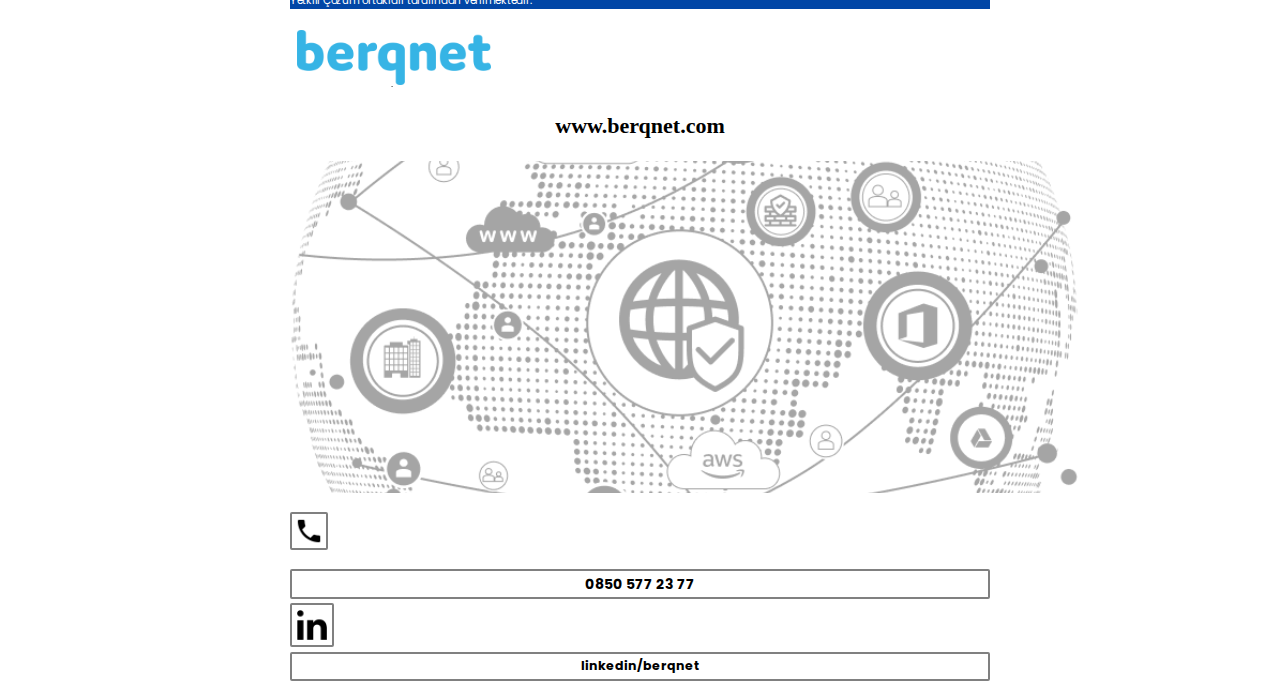
<file: Berqnet2/index.html>
<!DOCTYPE html>
<html lang="tr">
<head>
    <meta charset="UTF-8">
    <meta http-equiv="X-UA-Compatible" content="IE=edge">
    <meta name="viewport" content="width=device-width, initial-scale=1.0">
    <link href='https://fonts.googleapis.com/css?family=Poppins' rel='stylesheet'>
    <link rel="stylesheet" type="text/css" href="styleSheet.css">
    <link href="https://cdn.jsdelivr.net/npm/bootstrap@5.2.0/dist/css/bootstrap.min.css" rel="stylesheet" integrity="sha384-gH2yIJqKdNHPEq0n4Mqa/HGKIhSkIHeL5AyhkYV8i59U5AR6csBvApHHNl/vI1Bx" crossorigin="anonymous">
    <title>Berqnet</title>
</head>
<body>
    <div class="container-fluid mx-o">
        <img src="images/layer-14@3x.png" class="img-fluid">
        <p class="textonimg carousel-caption">Henüz Berqnet SASE Platformunu Yakından Tanımadıysanız, Anlatmaya Hazırız!</p>
    </div>

    <div class="container-fluid mb-1">
        <p class="header1 mt-3">SASE Nedir?</p>
        <div class="longdash1"></div>
        <p class="para1 pt-3 mx-4">SD-WAN, Sıfır Güven Yaklaşımı (ZTNA), Güvenli İnternet Erişimi ve Merkezi Yönetim özelliklerinin bir araya gelmesiyle oluşan SASE platformu, BT operasyonlarındaki verimliliğ
            maksimum seviyeye çıkarmak için siber güvenlik ve ağ yönetim süreçlerinin geldiği son noktadır.
        </p>
        <img src="images/ekran-resmi-2022-09-01-10-27-34@3x.png" class="img-fluid">
    </div>
    
    <div class="container-fluid cont">
        <p class="header2 pt-3 text-center">Berqnet SASE'nin İşletmenize Faydaları</p>
        <div class="longdash2 mx-auto"></div>
        <p class="para2 mt-5 mx-5">Berqnet SASE ile BT operasyonlarındaki verimliliğinizi %40 artırırsınız.</p>
        <div class="row justify-content-center">
            <div class="col-lg-3">
                <div class="justify-content-center mt-4 mb-4">
                    <img src="images/güvenlik.png" class="mx-auto ellipseimg d-flex mb-2">
                    <p class="subheader1 text-center">Güvenlik</p>
                    <p class="para3 text-center">Tüm noktaların internet erişimi merkezi bir platformdan sağlanabilmektedir. Firewall, Web filtre, IPS, Gateway Antivirus gibi güvenlik servislerinden
                            tutarlı bir şekilde faydalanılmaktadır. Bu sayede kurum ağı siber saldırılara ve zararlı yazılımlara karşı koruma altına alınır.</p>                     
                    
                </div>
            </div>
            
            <div class="col-lg-3">
                <div class="justify-content-center mt-4">
                        <img src="images/yönetim.png" class="ellipseimg d-flex mx-auto mb-2">                      
                        <p class="subheader1 text-center">Yönetim</p>
                        <p class="para3 text-center">Tüm sistemin yönetimi merkezi bir arayüzden yapılmaktadır. Şube ağlarınızın kurulum ve yönetim süreçlerini otomatikleştirerek tüm süreçleri
                            tek bir ekrandan takip edip her aşamayı Berqnet yapay zekası desteğiyle kusursuz bir şekilde inşa edebilirsiniz.</p>
                </div>
            </div>
            <div class="col-lg-3">
                <div class="justify-content-center mt-4 marginclass">
                        <img src="images/izleme.png" class="ellipseimg d-flex mx-auto mb-2">                      
                        <p class="subheader1 text-center">İzleme</p>
                        <p class="para3 text-center">Berqnet SASE ile ağ yönetiminizi tek bir platformdan rahatlıkla izleyebilirsiniz. Kayıtlar, KVKK ve 5651 Sayılı Kanun'a uygun şekilde merkezi
                            olarak tutulur, kayıtların doğruluğu yasal olarak onaylanmış zaman damgalarıyla garanti altına alınır.</p>
                </div>
            </div>
        </div>
    </div>

    <div class="container-fluid mt-4">
        <p class="header1 mx-5">SASE Platformunun İş Süreçlerinizi Kolaylaştıran Bileşenleri</p>
        <div class="longdash3 mx-auto"></div>
        <div class="row mt-4">
            <div class="col-lg-6 p-2 rightborder">
                <div class="row">
                    <div class="col-lg-2">
                        <div class="aligningdiv">
                            <div class="circle d-flex">
                                <div class="circle2 d-flex"></div>
                                <img src="images/sase-ikon1_op.webp" class="circleimg d-flex">
                            </div>
                        </div>
                    </div>
                    <div class="col-lg-10">
                        <p class="subheader2 textcenterclass">Güvenli İnternet Erişimi</p>
                        <p class="para4 textcenterclass">Tüm şube ve kullanıcıların internet erişimi merkezi bir noktadan sağlanabilmektedir. Tüm kaynak ve hedefler Firewall, Web filtre, IPS, Gateway Antivirus
                            gibi güvenlik servislerinden tutarlı bir şekilde faydalanmaktadır. Bu sayede kurum ağı siber saldırılara ve zararlı yazılımlara karşı koruma altına alınır.</p>
                        <div class="textcenterclass marginclass">
                            <a href="https://berqnet.com/sase/guvenli-internet-erisimi" class="link1">Daha fazla bilgi →</a>
                        </div>
                    </div>
                </div>
            </div>
            <div class="col-lg-6 p-2">
                <div class="row">
                    <div class="col-lg-2">
                        <div class="aligningdiv">
                            <div class="circle d-flex">
                                <div class="circle2 d-flex"></div>
                                <img src="images/sase-ikon-sdwan_op.webp" class="circleimg d-flex">
                            </div>
                        </div>
                    </div>
                    <div class="col-lg-10">
                        <p class="subheader2 textcenterclass">SD-WAN</p>
                        <p class="para4 textcenterclass">SD-WAN yaklaşımı internet hatlarının kullanımını optimize etmek için ortaya çıkmıştır. MPLS çözümleri yerine standart internet hatlarını 
                            güvenli ve verimli kullanmak üzere tasarlanmış bir ağ çözümüdür. Çok şubeli yapılarda şubelerin birbirleriyle güvenli şekilde
                            bağlanmasını sağlayan SD-WAN teknolojisini yakından tanıyın.</p>
                        <div class="textcenterclass">
                            <a href="https://berqnet.com/sase/berqnet-sase-sd-wan" class="link1">Daha fazla bilgi →</a>
                        </div>
                    </div>
                </div>
            </div>
        </div>
        <div class="row">
            <div class="col-5 justify-content-center mx-auto">
                <div class="borderline mt-4"></div>
            </div>
            <div class="col-5 justify-content-center mx-auto">
                <div class="borderline mt-4"></div>
            </div>
        </div>
        <div class="row mt-4">
            <div class="col-lg-6 p-2 rightborder">
                <div class="row">
                    <div class="col-lg-2">
                        <div class="aligningdiv">
                            <div class="circle d-flex">
                                <div class="circle2 d-flex"></div>
                                <img src="images/sase-ikon-ztna_op.webp" class="circleimg d-flex">
                            </div>
                        </div>
                    </div>
                    <div class="col-lg-10">
                        <p class="subheader2 textcenterclass">Sıfır Güven Yaklaşımı (ZTNA)</p>
                        <p class="para4 textcenterclass">Bir kurum ağının gerçek anlamda güvenli olarak tanımlanabilmesi için kullanıcıların ve cihazların ağa erişim izni verilmeden önce çeşitli
                            açılardan doğrulanmaları gereklidir. Daha güvenli bir süreç inşa etmek için ZTNA'i daha yakından tanıyın.</p>
                        <div class="textcenterclass marginclass">
                            <a href="https://berqnet.com/sase/sifir-guven-yaklasimi-ztna" class="link1">Daha fazla bilgi →</a>
                        </div>
                    </div>
                </div>
            </div>
            <div class="col-lg-6 p-2">
                <div class="row">
                    <div class="col-lg-2">
                        <div class="aligningdiv">
                            <div class="circle d-flex">
                                <div class="circle2 d-flex"></div>
                                <img src="images/sas-ikon-my_op.webp" class="circleimg d-flex">
                            </div>
                        </div>
                    </div>
                    <div class="col-lg-10">
                        <p class="subheader2 textcenterclass">Merkezi Yönetim</p>
                        <p class="para4 textcenterclass">Tüm sistemin yönetimi ve izlenmesi merkezi bir arayüzden yapılmaktadır. Yasal kayıt tutma özelliği sayesinde kurum ağındaki tüm internet
                            kullanım kayıtları 5651 sayılı Kanun'a uygun şekilde merkezi olarak tutulur, kayıtların doğruluğu yasal olarak onaylanmış zaman damgalarıyla garanti altına alınır.</p>
                        <div class="textcenterclass">    
                            <a href="https://berqnet.com/sase/merkezi-yonetim" class="link1">Daha fazla bilgi →</a>
                        </div>
                    </div>
                </div>
            </div>
        </div>
    </div>

    <div class="container-fluid">
        <p class="fixheader1 mt-4 mb-2">Ödüllü Siber Güvenlik Markası Berqnet</p>
        <div class="fixlongdash3 mx-auto"></div> 
        <div class="container">
            <img class="img-fluid" src="images/collection.png">
        </div>  
    </div>

    <div class="container-fluid cont">
        <p class="fixheader2 pt-4">Başarı Hikayelerimiz</p>
        <div class="fixlongdash4 mx-auto"></div>
        <div class="container px-5">
            <div class="row">
                    <div class="col-lg-4 text-center">
                        <a href="https://berqnet.com/basari-hikayeleri/logo-yazilim">
                            <img class="img-fluid mobilemargin" src="images/logologo.png">
                        </a>
                    </div>
                    <div class="col-lg-4 text-center">
                        <a href="https://berqnet.com/basari-hikayeleri/kafa-radyo">
                            <img class="img-fluid mobilemargin" src="images/radyokafalogo.png">
                        </a>
                    </div>
                    <div class="col-lg-4 text-center">
                        <a href="https://berqnet.com/basari-hikayeleri/hepsi-express">
                            <img class="img-fluid" src="images/hepsiexpresslogo.png">
                        </a>
                    </div>
            </div>
        </div>
        <div class="container px-5 mt-4 pb-1">
            <p class="para5">*Berqnet Teknik Destek Uzmanları, destek hizmetini iş ortaklarına ücretsiz vermektedir. Berqnet Kullanıcıları teknik destek
                hizmeti Berqnet Yetkili Çözüm ortakları tarafından verilmektedir.</p>
        </div>
    </div>

    <div class="container">
        <div class="row">
            <div class="col-lg-4">
                <div class="text-center">
                    <img src="images/berqnetlogo.png" class="img-fluid">
                </div>
                <p class="pt-0" style="font-weight: bold; font-size: 22px; text-align:center"><a class="berqhref" href="https://berqnet.com/">www.berqnet.com</a></p>
            </div>
            <div class="col-lg-4">
                <img src="images/globe.png" class="img-fluid">
            </div>
            <div class="col-lg-4">
                <div class="row">
                    <div class="col-2 g-0"></div>
                    <div class="col-2 g-0">  
                        <img class="footercol1" src="images/phoneicon.png">    
                    </div>
                    <div class="col-6 g-0">
                        <a class="footercol2" href="tel:08505772377">0850 577 23 77</a>
                    </div>
                    <div class="col-2 g-0"></div>
                </div>
                <div class="row">
                    <div class="col-2 g-0"></div>
                    <div class="col-2 g-0">
                        <img class="footercol3" src="images/linkedinicon.png">
                    </div>
                    <div class="col-6 g-0">
                        <a class="footercol4" href="https://www.linkedin.com/company/berqnet/">linkedin/berqnet</a>
                    </div>
                    <div class="col-2 g-0"></div>
                </div>
            </div>
        </div>
    </div>

    <script src="https://cdn.jsdelivr.net/npm/bootstrap@5.2.0/dist/js/bootstrap.bundle.min.js" integrity="sha384-A3rJD856KowSb7dwlZdYEkO39Gagi7vIsF0jrRAoQmDKKtQBHUuLZ9AsSv4jD4Xa" crossorigin="anonymous"></script>
</body>
</html>
</file>
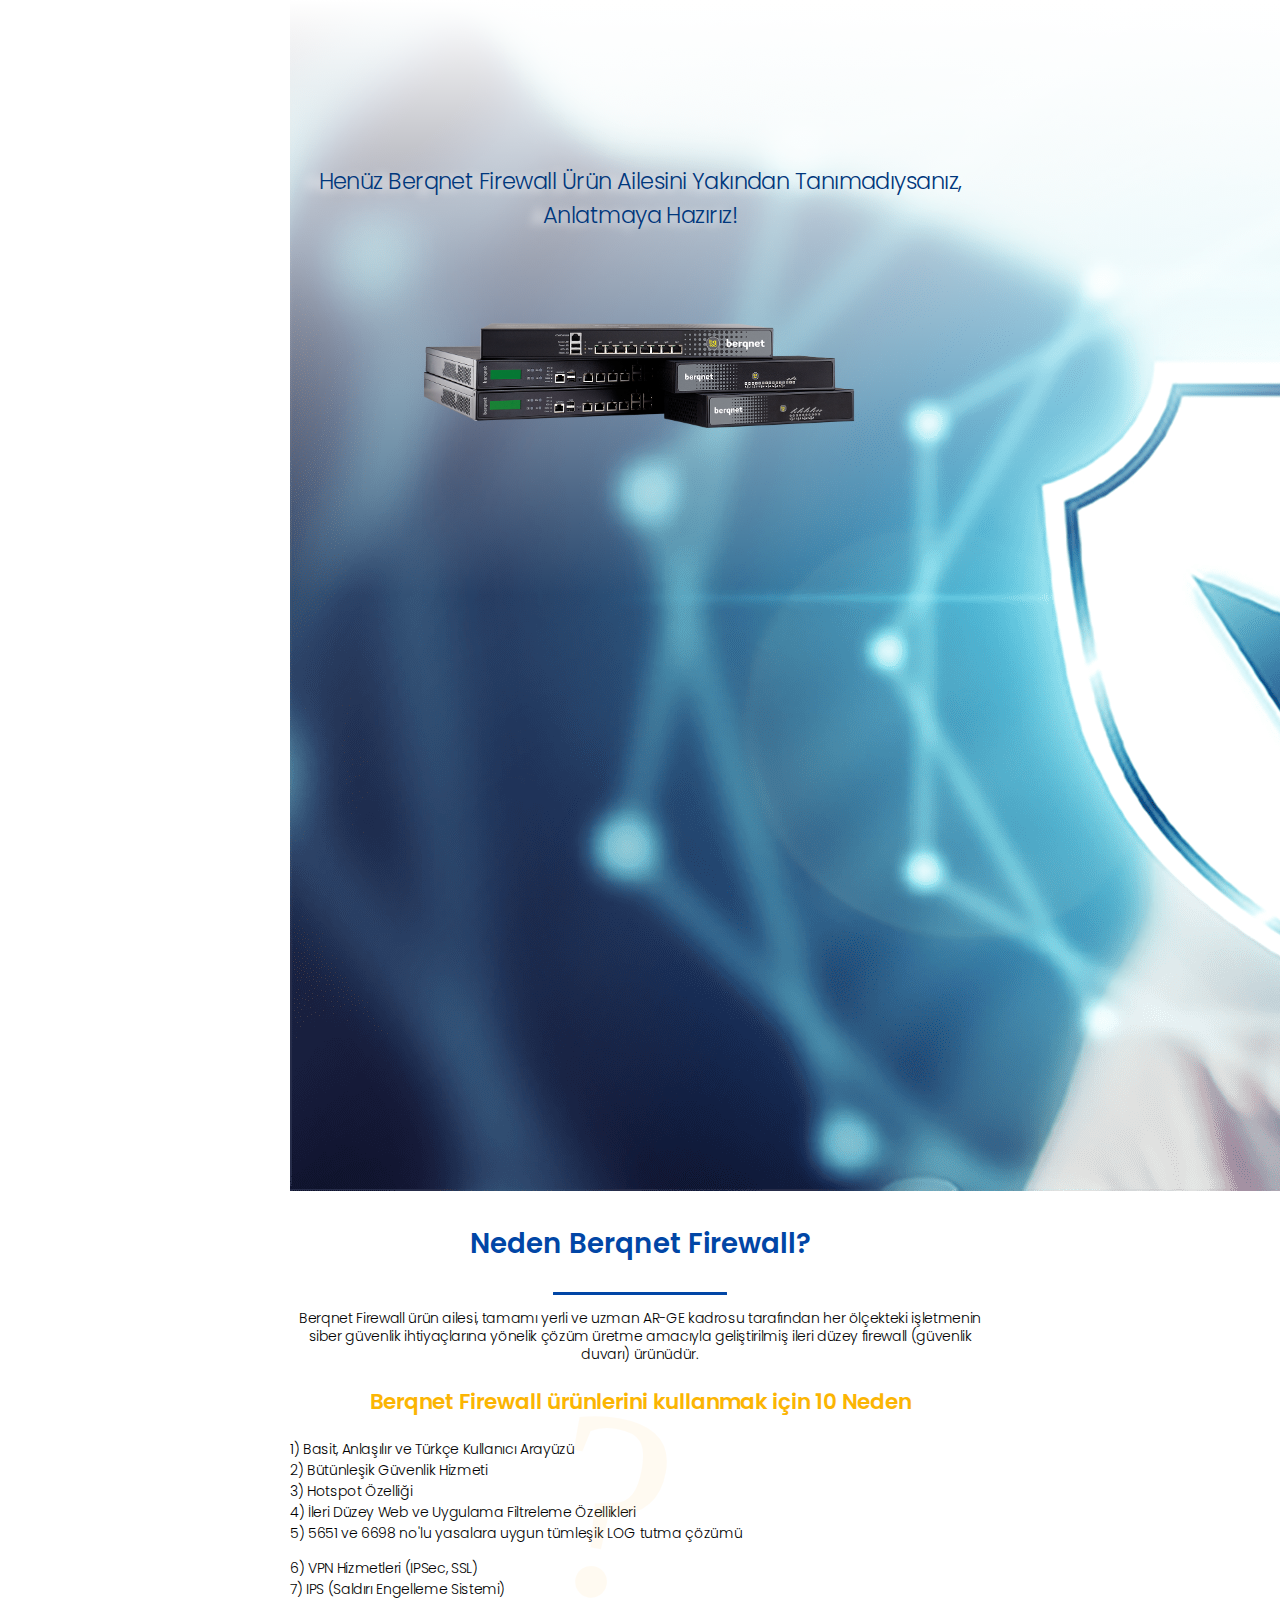
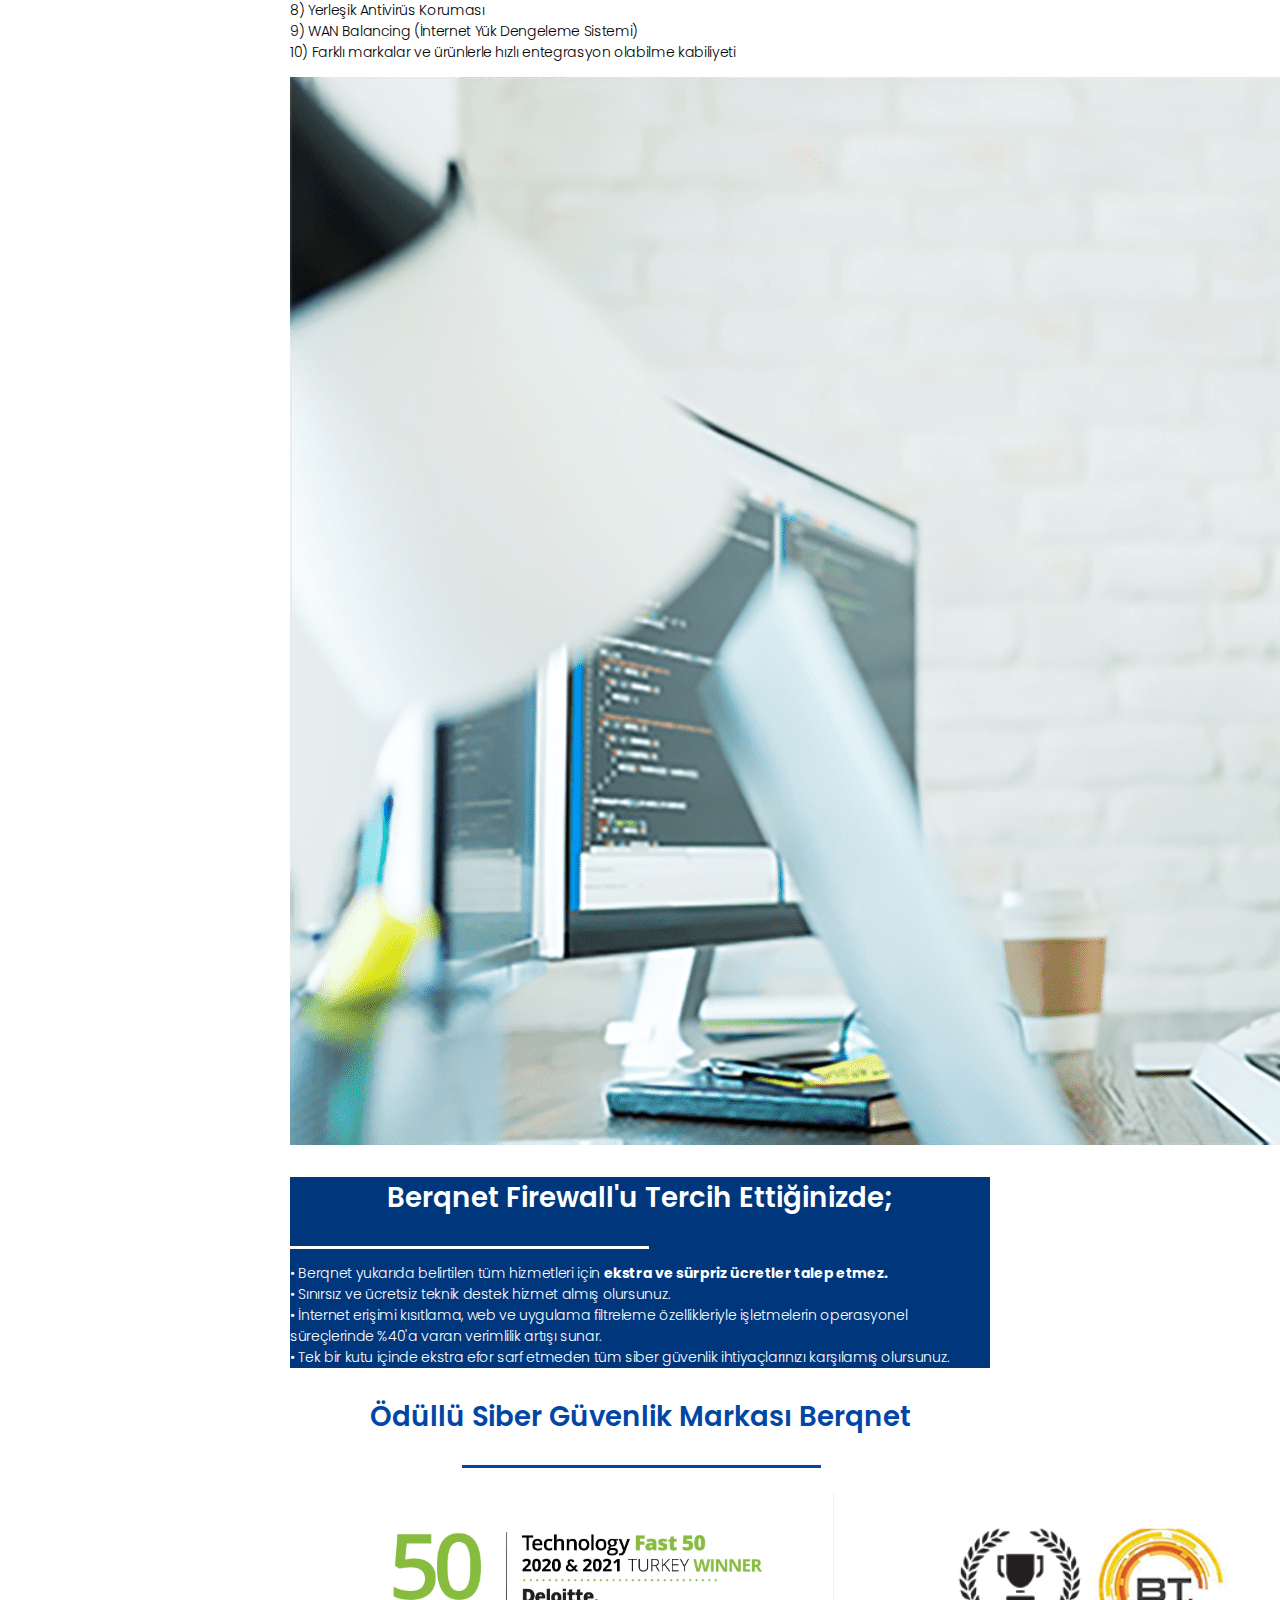
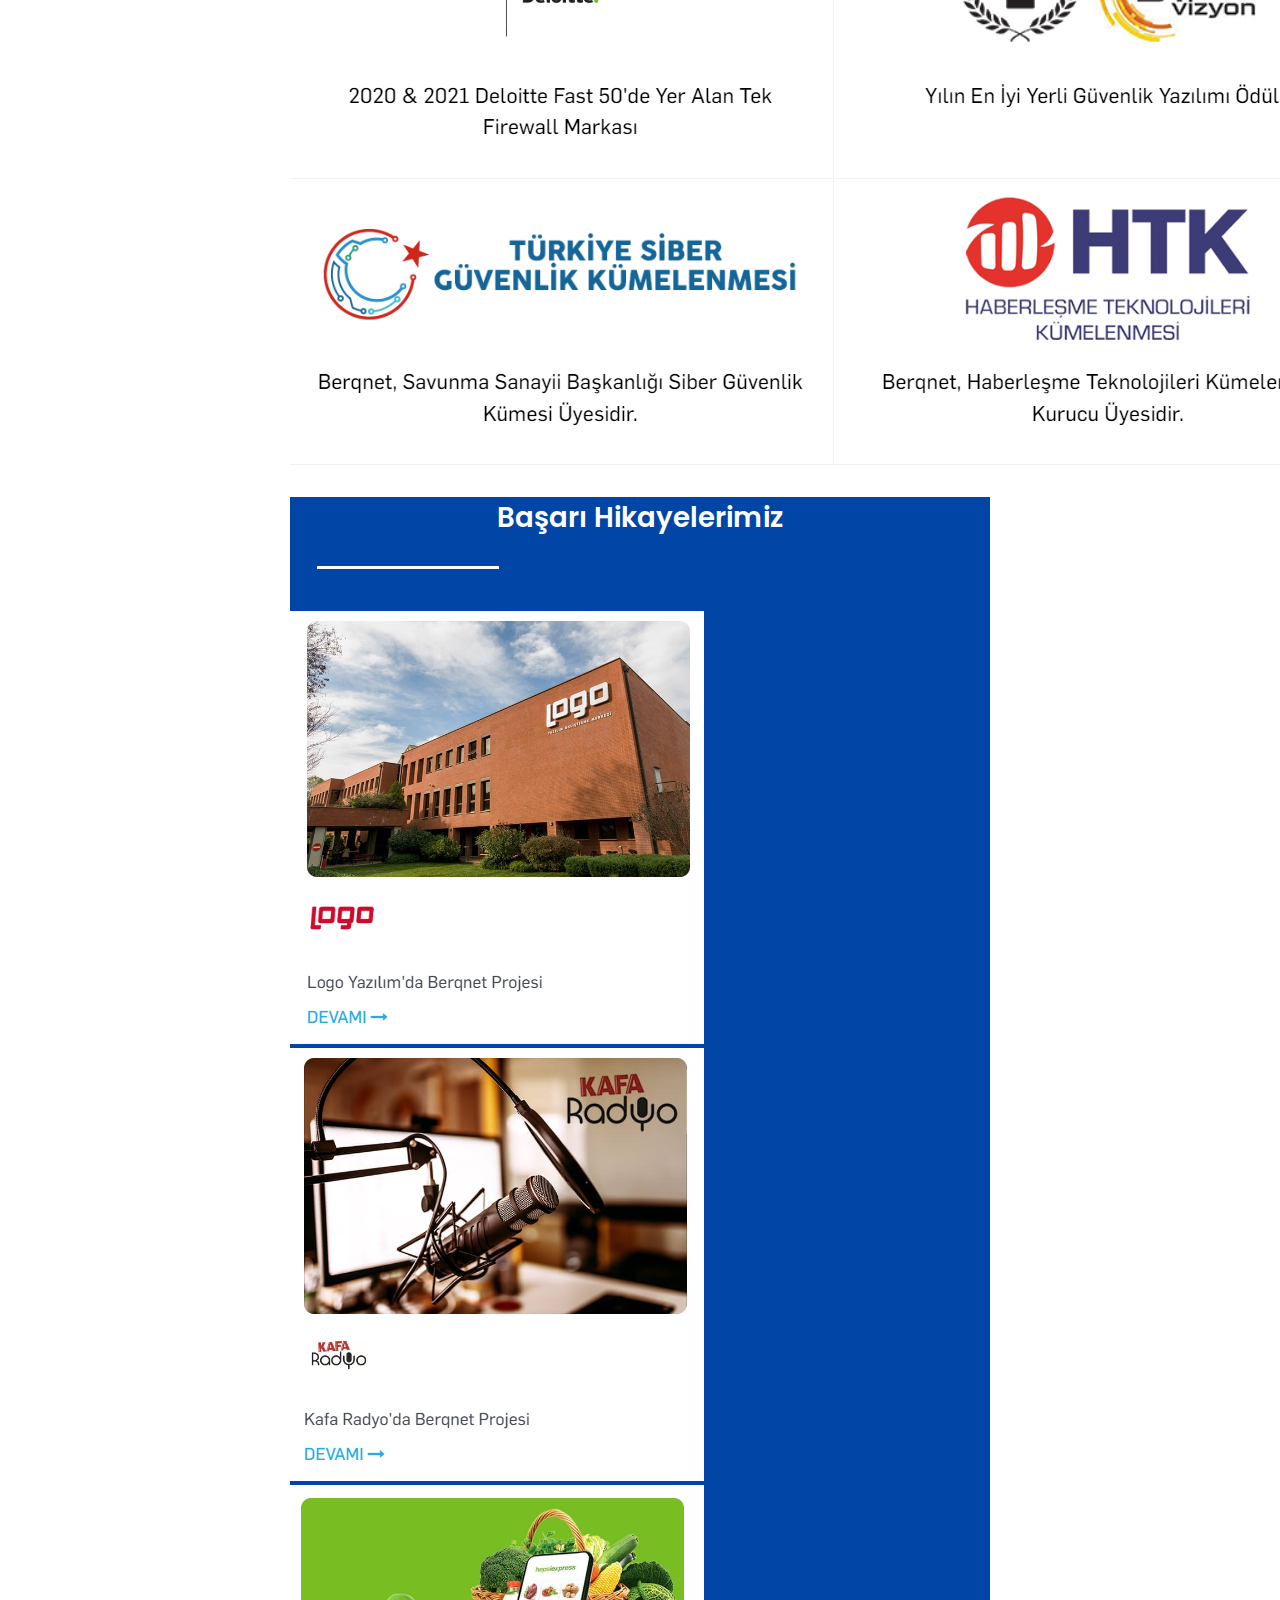
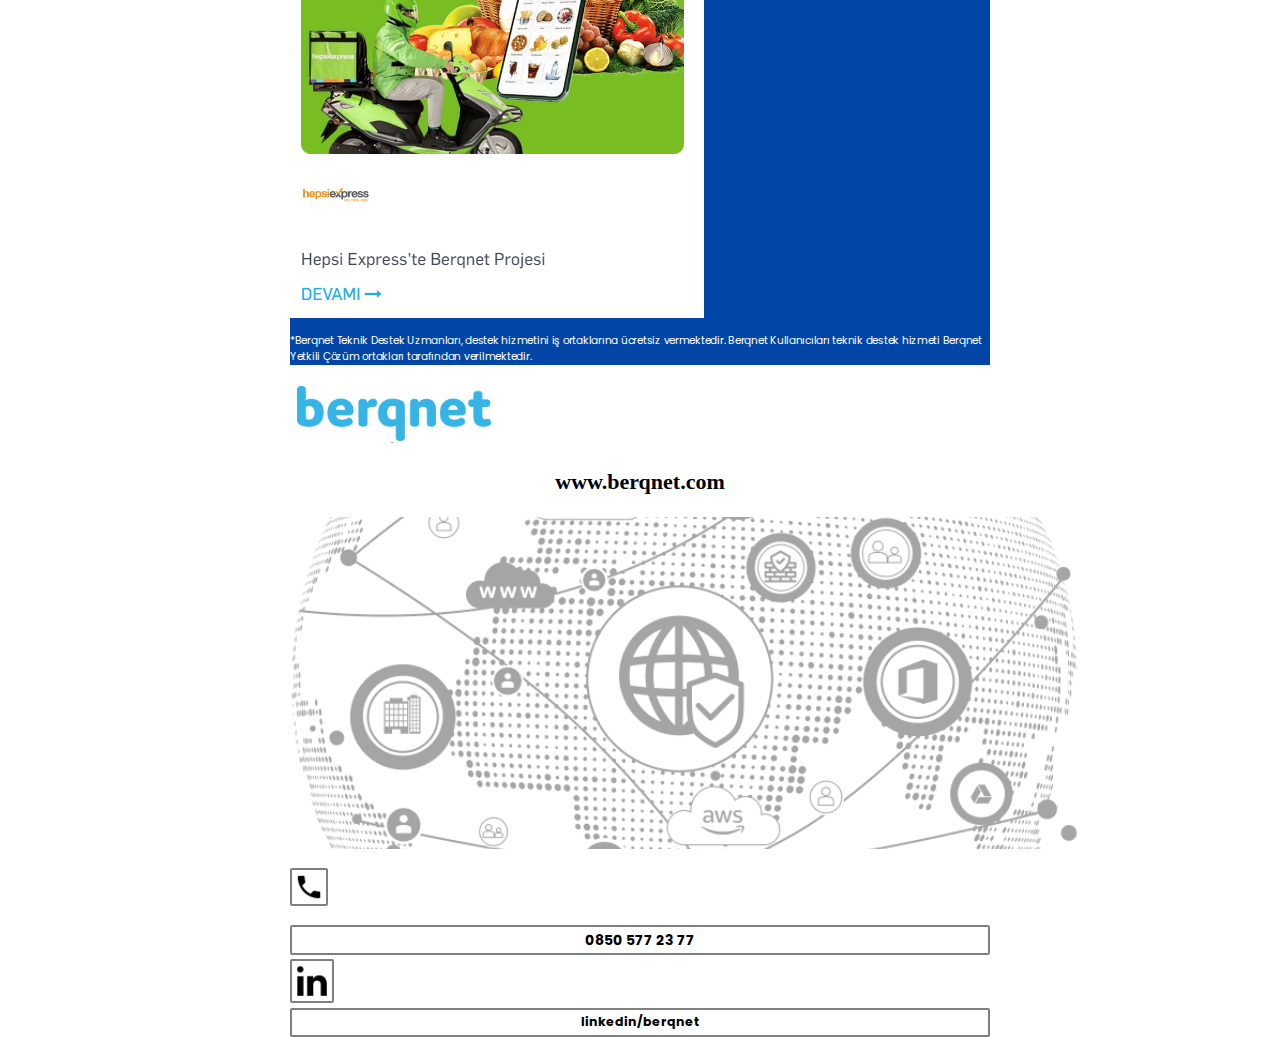
<file: Berqnet3/index.html>
<!DOCTYPE html>
<html lang="tr">
<head>
    <meta charset="UTF-8">
    <meta http-equiv="X-UA-Compatible" content="IE=edge">
    <meta name="viewport" content="width=device-width, initial-scale=1.0">
    <title>Berqnet</title>
    <link rel="stylesheet" type="text/css" href="styleSheet.css">
    <link href='https://fonts.googleapis.com/css?family=Poppins' rel='stylesheet'>
    <link href="http://fonts.cdnfonts.com/css/axis" rel="stylesheet">
    <link href="https://cdn.jsdelivr.net/npm/bootstrap@5.2.0/dist/css/bootstrap.min.css" rel="stylesheet" integrity="sha384-gH2yIJqKdNHPEq0n4Mqa/HGKIhSkIHeL5AyhkYV8i59U5AR6csBvApHHNl/vI1Bx" crossorigin="anonymous">
    
</head>
<body>
    <div class="container-fluid posrel">
        <div class="gradi">
            <img src="images/layer-9-2@3x.png" class="img-fluid customimg">
        </div>
        <img src="images/coklu-bq-60@3x.png" class="img-fluid imgonimg">
        <p class="textonimg">Henüz Berqnet Firewall Ürün Ailesini Yakından Tanımadıysanız, Anlatmaya Hazırız!</p>
    </div>

    <div class="container-fluid mt-5">
        <p class="header1a">Neden Berqnet Firewall?</p>
        <div class="longdash1 mb-3"></div>
        <p class="parag1">Berqnet Firewall ürün ailesi, tamamı yerli ve uzman AR-GE kadrosu tarafından her ölçekteki işletmenin siber güvenlik ihtiyaçlarına yönelik çözüm üretme amacıyla geliştirilmiş ileri düzey firewall (güvenlik duvarı) ürünüdür.</p>
    </div>

    <div class="container-fluid posrel">
        <p class="header2a">Berqnet Firewall ürünlerini kullanmak için 10 Neden</p>
        
        <span class="qmark">?</span>
    </div>
        <div class="row">   
            <div class="col-lg-6 px-4">
                <p class="list1a visibility1">
                    1) Basit, Anlaşılır ve Türkçe Kullanıcı Arayüzü <br>
                    2) Bütünleşik Güvenlik Hizmeti <br>
                    3) Hotspot Özelliği <br>
                    4) İleri Düzey Web ve Uygulama Filtreleme Özellikleri <br>
                    5) 5651 ve 6698 no'lu yasalara uygun tümleşik LOG tutma çözümü
                </p>  
            </div>
            <div class="col-lg-6 px-4">
                <p class="list1a visibility2 mb-0">
                    1) Basit, Anlaşılır ve Türkçe Kullanıcı Arayüzü <br>
                    2) Bütünleşik Güvenlik Hizmeti <br>
                    3) Hotspot Özelliği <br>
                    4) İleri Düzey Web ve Uygulama Filtreleme Özellikleri <br>
                    5) 5651 ve 6698 no'lu yasalara uygun tümleşik LOG tutma çözümü
                <p class="list1a">
                    6) VPN Hizmetleri (IPSec, SSL) <br>
                    7) IPS (Saldırı Engelleme Sistemi) <br>
                    8) Yerleşik Antivirüs Koruması <br>
                    9) WAN Balancing (İnternet Yük Dengeleme Sistemi) <br>
                    10) Farklı markalar ve ürünlerle hızlı entegrasyon olabilme kabiliyeti
                </p>
        </div>    
    </div>
    <div class="container-fluid px-0">
        <img src="images/layer-9@3x.png" class="img-fluid">
    </div>

    <div class="container-fluid bgcolor">
        <p class="header3a pt-4 mb-2" >Berqnet Firewall'u Tercih Ettiğinizde;</p>
        <div class="longdash2 mx-auto mb-4"></div>
        <p class="list2a px-5 pb-4">• Berqnet yukarıda belirtilen tüm hizmetleri için <span class="boldpart">ekstra ve sürpriz ücretler talep etmez.</span> <br>
           • Sınırsız ve ücretsiz teknik destek hizmet almış olursunuz. <br>
           • İnternet erişimi kısıtlama, web ve uygulama filtreleme özellikleriyle işletmelerin operasyonel süreçlerinde %40'a varan verimlilik artışı sunar. <br>
           • Tek bir kutu içinde ekstra efor sarf etmeden tüm siber güvenlik ihtiyaçlarınızı karşılamış olursunuz.
        </p>
    </div>

    <div class="container-fluid">
        <p class="fixheader1 mt-4 mb-2">Ödüllü Siber Güvenlik Markası Berqnet</p>
        <div class="fixlongdash3 mx-auto"></div> 
        <div class="container">
            <img class="img-fluid" src="images/collection.png">
        </div>  
    </div>

    <div class="container-fluid cont">
        <p class="fixheader2 pt-4">Başarı Hikayelerimiz</p>
        <div class="fixlongdash4 mx-auto"></div>
        <div class="container px-5">
            <div class="row">
                    <div class="col-lg-4 text-center">
                        <a href="https://berqnet.com/basari-hikayeleri/logo-yazilim">
                            <img class="img-fluid mobilemargin" src="images/logologo.png">
                        </a>
                    </div>
                    <div class="col-lg-4 text-center">
                        <a href="https://berqnet.com/basari-hikayeleri/kafa-radyo">
                            <img class="img-fluid mobilemargin" src="images/radyokafalogo.png">
                        </a>
                    </div>
                    <div class="col-lg-4 text-center">
                        <a href="https://berqnet.com/basari-hikayeleri/hepsi-express">
                            <img class="img-fluid" src="images/hepsiexpresslogo.png">
                        </a>
                    </div>
            </div>
        </div>
        <div class="container px-5 mt-4 pb-1">
            <p class="para5">*Berqnet Teknik Destek Uzmanları, destek hizmetini iş ortaklarına ücretsiz vermektedir. Berqnet Kullanıcıları teknik destek
                hizmeti Berqnet Yetkili Çözüm ortakları tarafından verilmektedir.</p>
        </div>
    </div>

    <div class="container">
        <div class="row">
            <div class="col-lg-4">
                <div class="text-center">
                    <img src="images/berqnetlogo.png" class="img-fluid">
                </div>
                <p class="pt-0" style="font-weight: bold; font-size: 22px; text-align:center"><a class="berqhref" href="https://berqnet.com/">www.berqnet.com</a></p>
            </div>
            <div class="col-lg-4">
                <img src="images/globe.png" class="img-fluid">
            </div>
            <div class="col-lg-4">
                <div class="row">
                    <div class="col-2 g-0"></div>
                    <div class="col-2 g-0">  
                        <img class="footercol1" src="images/phoneicon.png">    
                    </div>
                    <div class="col-6 g-0">
                        <a class="footercol2" href="tel:08505772377">0850 577 23 77</a>
                    </div>
                    <div class="col-2 g-0"></div>
                </div>
                <div class="row">
                    <div class="col-2 g-0"></div>
                    <div class="col-2 g-0">
                        <img class="footercol3" src="images/linkedinicon.png">
                    </div>
                    <div class="col-6 g-0">
                        <a class="footercol4" href="https://www.linkedin.com/company/berqnet/">linkedin/berqnet</a>
                    </div>
                    <div class="col-2 g-0"></div>
                </div>
            </div>
        </div>
    </div>

    <script src="https://cdn.jsdelivr.net/npm/bootstrap@5.2.0/dist/js/bootstrap.bundle.min.js" integrity="sha384-A3rJD856KowSb7dwlZdYEkO39Gagi7vIsF0jrRAoQmDKKtQBHUuLZ9AsSv4jD4Xa" crossorigin="anonymous"></script>
</body>
</html>
</file>
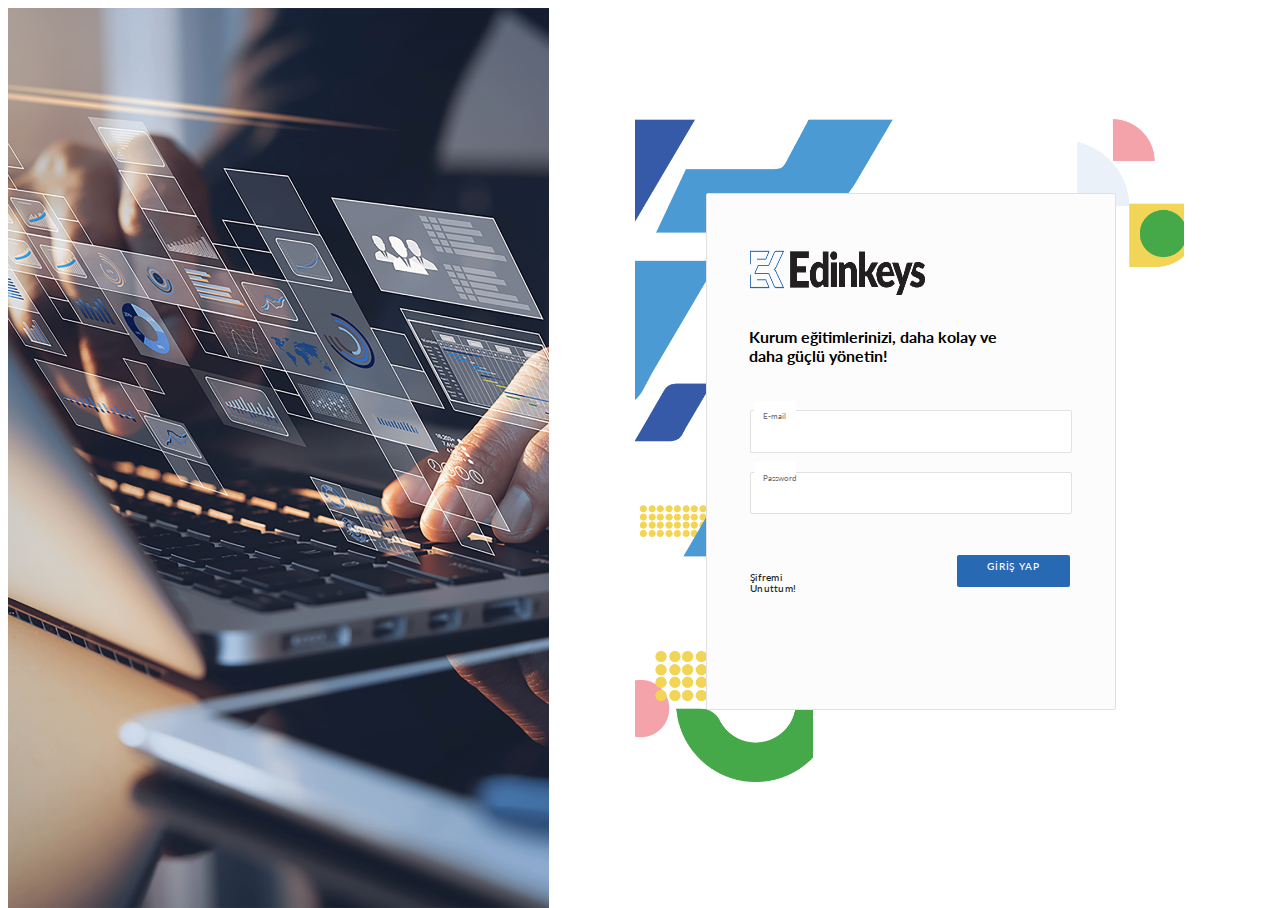
<file: Edinkeys/site.html>
<!DOCTYPE html>
<html lang="en">
<head>
    <meta charset="UTF-8">
    <meta http-equiv="X-UA-Compatible" content="IE=edge">
    <meta name="viewport" content="width=device-width, initial-scale=1.0">
    <title>Edinkeys</title>
    <link href="styleSheet.css" rel="stylesheet">
    <link href="https://fonts.googleapis.com/css?family=Raleway:100,100i,200,200i,300,300i,400,400i,500,500i,600,600i,700,700i,800,800i,900,900i&amp;subset=latin-ext" rel="stylesheet">
    <link href='http://fonts.googleapis.com/css?family=Lato:400,700' rel='stylesheet' type='text/css'>
    <link href="https://cdn.jsdelivr.net/npm/bootstrap@5.2.0/dist/css/bootstrap.min.css" rel="stylesheet" integrity="sha384-gH2yIJqKdNHPEq0n4Mqa/HGKIhSkIHeL5AyhkYV8i59U5AR6csBvApHHNl/vI1Bx" crossorigin="anonymous">
    <script src="https://cdn.jsdelivr.net/npm/bootstrap@5.2.0/dist/js/bootstrap.bundle.min.js" integrity="sha384-A3rJD856KowSb7dwlZdYEkO39Gagi7vIsF0jrRAoQmDKKtQBHUuLZ9AsSv4jD4Xa" crossorigin="anonymous"></script>
</head>
<body>
    <img class="comphoto" src="comphoto.png" alt="Photo">
    <div class="maindiv">
        <img class="img1" src="img1.png" alt="Image1">
        <img class="img2" src="img2.png" alt="Image2">
        <img class="img3" src="img3.png" alt="Image3">
        <section class="rectangle"></section>
        <img class="logo" src="logo.png" alt="Logo">
        <div class="div1">
            <h1 class="text1">Kurum eğitimlerinizi, daha kolay ve daha güçlü yönetin!</h1>
        </div>
        <section class="rectangle2"></section>
        <section class="rectangle3"></section>
        <section class="rectangle4"></section>
        <h1 class="text2">E-mail</h1>
        <section class="rectangle5"></section>
        <h1 class="text3">Password</h1>
        <h1 class="text4">GİRİŞ YAP</h1>
        <h1 class="text5">Şifremi Unuttum!</h1>
    </div>
</body>
</html>
</file>
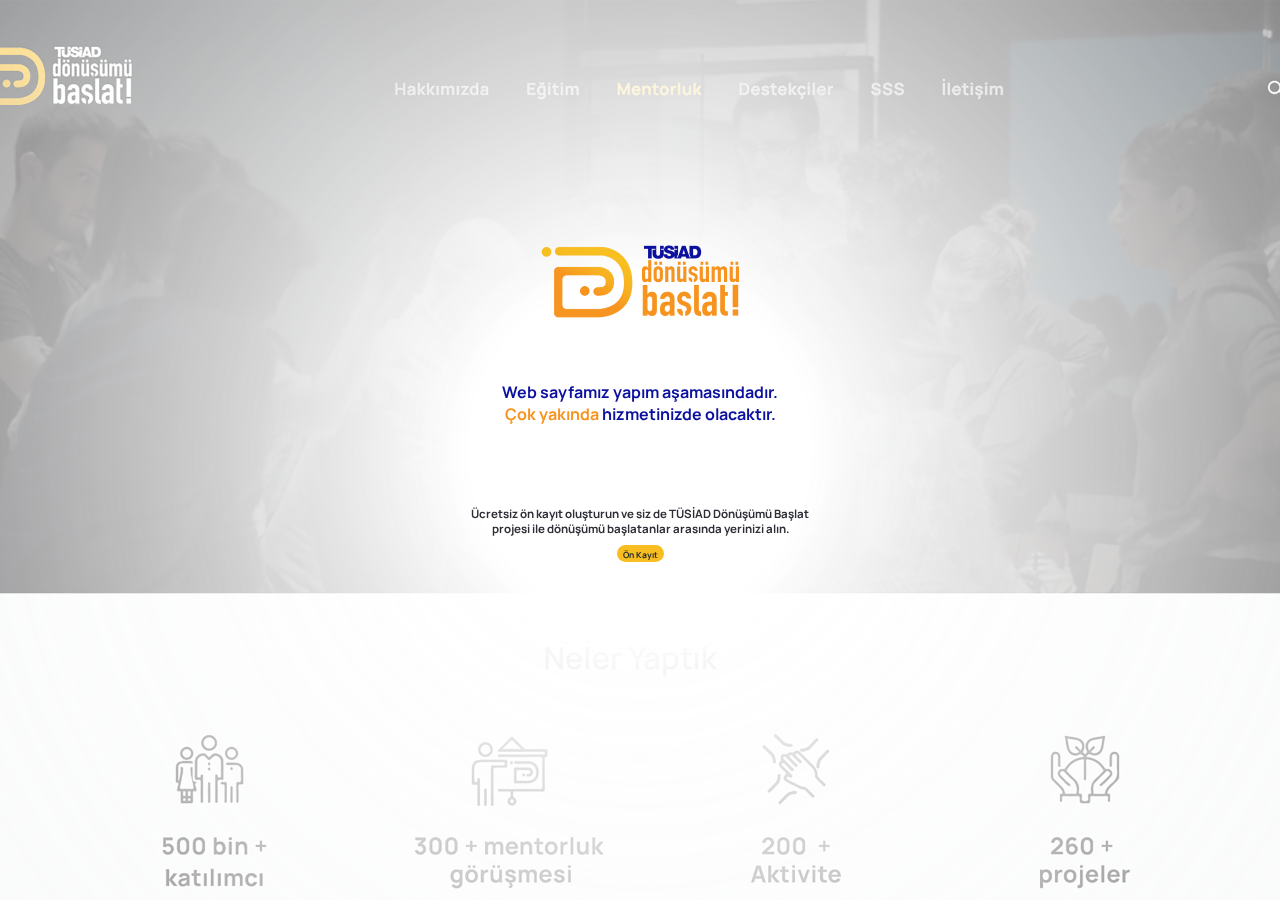
<file: Tusiad/site.html>
<!DOCTYPE html>
<html lang="en">
<head>
    <meta charset="UTF-8">
    <meta http-equiv="X-UA-Compatible" content="IE=edge">
    <meta name="viewport" content="width=device-width, initial-scale=1.0">
    <title>TÜSİAD</title>
    <link href='https://fonts.googleapis.com/css?family=Manrope' rel='stylesheet'>
    <link href="styleSheet.css" rel="stylesheet">
    <link href="https://cdn.jsdelivr.net/npm/bootstrap@5.2.0/dist/css/bootstrap.min.css" rel="stylesheet" integrity="sha384-gH2yIJqKdNHPEq0n4Mqa/HGKIhSkIHeL5AyhkYV8i59U5AR6csBvApHHNl/vI1Bx" crossorigin="anonymous">
    <script src="https://cdn.jsdelivr.net/npm/bootstrap@5.2.0/dist/js/bootstrap.bundle.min.js" integrity="sha384-A3rJD856KowSb7dwlZdYEkO39Gagi7vIsF0jrRAoQmDKKtQBHUuLZ9AsSv4jD4Xa" crossorigin="anonymous"></script>
</head>
<body>
    <div class="bg-tusiad">
        <section class="logosec">
            <img src="logo.png" class="cont" alt="Responsive image">
                <h6 id="text"><br> Web sayfamız yapım aşamasındadır. <br> <span style="color: #f79420;">Çok yakında</span> hizmetinizde olacaktır. <br><br><br> </h6>
                <h1 id="text2">Ücretsiz ön kayıt oluşturun ve siz de TÜSİAD Dönüşümü Başlat <br> projesi ile dönüşümü başlatanlar arasında yerinizi alın.<br></h1>
                <button type="button" id="button" class="btn btn-primary" style="--bs-btn-padding-y: .15rem; --bs-btn-padding-x: 2.4rem; --bs-btn-font-size: .75rem;"><span id="buttontext">Ön Kayıt</span></button>
        </section>   
    </div>   
</body>
</html>
</file>
<file: Berqnet2/styleSheet.css>
body {
    max-width: 700px;
    margin: auto !important;
}

.container-fluid {
    padding: 0px;
    max-width: 100% !important;
}

.container {
    max-width: 100% !important;
}

@media only screen and (min-width: 701px) and (max-width: 1024px) {
    .textonimg {
        top: 120px;
        max-width: 700px;
        font-size: 22.5px !important;
        font-family: Poppins;
        font-weight: 300;
        letter-spacing: -0.56px;
        text-shadow: -11.8px 2.1px 10px rgba(0, 8, 31, 0.9);
        margin: auto;
        color: white;
    }
}

@media only screen and (max-width: 481px) {
    .textonimg {
        top: 60px;
        width: 90% !important;
        font-size: 16px !important;
        font-family: Poppins;
        font-weight: 300;
        letter-spacing: -0.56px;
        text-shadow: -11.8px 2.1px 10px rgba(0, 8, 31, 0.9);
        position: absolute;
        left: 0 !important;
        right: 0 !important;
        margin-left: auto !important;
        margin-right: auto !important;
        color: white;
    }
}

@media only screen and (max-width: 700px) and (min-width: 482px) {
    .textonimg {
        top: 80px;
        width: 90% !important;
        font-size: 19px !important;
        font-family: Poppins;
        font-weight: 300;
        letter-spacing: -0.56px;
        text-shadow: -11.8px 2.1px 10px rgba(0, 8, 31, 0.9);
        left: 0 !important;
        right: 0 !important;
        margin-left: auto !important;
        margin-right: auto !important;
        position: absolute;
        color: white;
    }
}

@media only screen and (min-width: 1025px) {
    .textonimg {
        top: 120px;
        width: 700px;
        font-size: 22.5px !important;
        font-family: Poppins;
        font-weight: 300;
        letter-spacing: -0.56px;
        text-shadow: -11.8px 2.1px 10px rgba(0, 8, 31, 0.9);
        margin: auto;
        color: white;
    }
}

    .header1 {
        font-size: 27.5px;
        text-align: center;
        font-weight: 600;
        font-family: Poppins;
        color: #0146a6;
        margin-bottom: 5px;
    }

    .longdash1 {
        width: 103px;
        height: 1px;
        margin: auto;
        border-radius: 0.5px;
        border: solid 1px #0146a6;
        background-color: #0146a6;
        padding-top: 0px;
    }

    .para1 {
        text-align: center;
        font-style: Poppins;
        font-size: 14px;
        letter-spacing: -0.35px;
        font-weight: 300;
        line-height: 1.29;
        color: #010101;
    }

    .cont {
        background-color: #0146a6;
    }

    .header2 {
        font-family: Poppins;
        font-size: 27.5px;
        font-weight: 600;
        color: white;
        text-align: center;
    }

    .longdash2 {
        width: 357px;
        height: 1px;
        border-radius: 0.5px;
        border: solid 1px #fff;
        background-color: #fff;
    }

    .para2 {
        color: #fbb503;
        text-align: center;
        font-family: Poppins;
        font-size: 21.5px;
        font-weight: 600;    
    }

    .ellipse {
        width: 84px;
        height: 84px;
        border: solid 2px #fbb503;
        border-radius: 50%;
        background-color: #fbb503;
        position: relative;
    }
    .ellipse2 {
        width: 80px;
        height: 80px;
        border: solid 2px #0146a6;
        border-radius: 50%;
        background-color: #0146a6;
        position: absolute;
    }

    .ellipseimg {
        width: 85px;
        height: 85px;
    }

    .subheader1 {
        font-family: Poppins;
        font-size: 13.5px;
        font-weight: 600;
        text-align: center;
        color: #fbb503;
    }
    
    .para3 {
        font-family: Poppins;
        font-size: 12px;
        letter-spacing: -0.3px;
        text-align: center;
        color: #fff;
    }

    .longdash3 {
        width: 230px;
        height: 1px;
        border-radius: 0.5px;
        border: solid 1px #0146a6;
        background-color: #0146a6;
    }

    .circle {
        width: 50px;
        height: 50px;
        border: solid 2px black;
        border-radius: 50%;
        background-color: black;
        position: relative;
    }

    .circle2 {
        width: 46px;
        height: 46px;
        border: solid 2px white;
        border-radius: 50%;
        background-color: white;
        position: absolute;
        top: 0;
        bottom: 0;
        margin-top: auto;
        margin-bottom: auto;
    }

    .circleimg {
        width: 33px;
        height: 33px;
        position: absolute;
        left: 0;
        right: 0;
        margin-left: auto;
        margin-right: auto;
        top: 0;
        bottom: 0;
        margin-top: auto;
        margin-bottom: auto;
    }

    
    @media only screen and (max-width: 992px) {
        .aligningdiv {
            margin-left: 46.5%;
        }
    }

    @media only screen and (max-width: 992px) {
        .textcenterclass {
            text-align: center !important;
        }
    }

    @media only screen and (max-width: 992px) {
        .marginclass {
            margin-bottom: 20px;
        }        
    }

    .subheader2 {
        font-size: 13px;
        color: black;
        text-align: left;
        font-weight: bold;
        font-family: Poppins;
    }

    .para4 {
        font-size: 12px;
        color: black;
        text-align: left;
        font-family: Poppins;
    }
    
    .link1 {
        text-decoration: none;
        color: #fbb503;
        font-size: 12px;
        font-family: Poppins;
    }

    .borderline {
        width: 100%;
        height: 1px;
        color: rgb(204, 203, 203);
        background-color: rgb(204, 203, 203);
    }

    @media only screen and (max-width: 992px) {
        .borderline {
            display: none;
        }
    }

    .rightborder {
        border-right: solid 1px rgb(204, 203, 203);
    }

    @media only screen and (max-width: 992px) {
        .rightborder {
            border: none;
        }
    }

    .para5 {
        font-family: Poppins;
        font-size: 10.5px;
        letter-spacing: -0.26px;
        color: white;
    }

    .footercol1 {
        height: 30px !important;
        width: 30px !important;
        border-width: 2px;
        border-color: gray;
        border-style: solid;
        border-radius: 2px;
        margin-top: 15px;
        padding: 2px;
    }

    .footercol2 {
        border-width: 2px;
        border-color: gray;
        border-style: solid;
        border-radius: 2px;
        margin-top: 15px;
        margin-bottom: 2px;
        text-decoration: none;
        font-size: 14px;
        display: block;
        padding: 2.5px;
        font-family: Poppins;
        font-weight: bold;
        text-align: center;
        color: black;
    }

    .footercol3 {
        height: 30px !important;
        width: 30px !important;
        border-width: 2px;
        border-color: gray;
        border-style: solid;
        border-radius: 2px;
        padding: 5px;
        margin-top: 1.5px;
    }

    .footercol4 {
        border-width: 2px;
        border-color: gray;
        border-style: solid;
        border-radius: 2px;
        text-decoration: none;
        font-size: 12.5px;
        display: block;
        padding: 3.5px;
        font-family: Poppins;
        font-weight: bold;
        margin-top: 1px;
        text-align: center;
        color: black;
    }

    .berqhref {
        text-decoration: none;
        color: black;
        font-weight: 600;
    }

    @media only screen and (max-width: 992px) {
        .mobilemargin {
            margin-bottom: 15px;
        }
    }

    .fixheader1 {
        font-size: 27.5px;
        text-align: center;
        font-weight: 600;
        font-family: Poppins;
        color: #0146a6;
    }

    .fixlongdash3 {
        width: 357px;
        height: 1px;
        margin: 10px 171px 24px 172px;
        border-radius: 0.5px;
        border: solid 1px #0146a6;
    }

    @media only screen and (max-width: 357px) {
        .fixlongdash3 {
            width: 200px;
        }
    }

    .fixheader2 {
        font-size: 27.5px;
        text-align: center;
        font-weight: 600;
        font-family: Poppins;
        color: white;
    }

    .fixlongdash4 {
        width: 180px;
        height: 1px;
        margin: 11px 18px 42px 27px;
        border-radius: 0.5px;
        border: solid 1px #fff;
    }
</file>
<file: Berqnet3/styleSheet.css>
body {
    max-width: 700px;
    margin: auto !important;
}

.container-fluid {
    padding: 0px;
    max-width: 100% !important;
}

.container {
    max-width: 100% !important;
}

.imgonimg {
    left: 0;
    right: 0;
    margin-left: 19.2%;
    margin-right: 19.2%;
    top: 323px;
    position: absolute;
    max-width: 431px;
    max-height: 105px;
}

@media only screen and (max-width: 700px) {
    .imgonimg {
        width: 61.57%;
        top: 81.36%;
    }
}

.posrel {
    position: relative;
    padding: 0px !important;
}

.gradi {
    display:inline-block;
    background: -moz-linear-gradient(180deg, rgba(255,255,255,1) 0%, rgba(255,255,255,0) 50%); /* FF3.6+ */
    background: -webkit-linear-gradient(180deg, rgba(255,255,255,1) 0%, rgba(255,255,255,0) 50%); /* Chrome10+,Safari5.1+ */
    background: -o-linear-gradient(180deg, rgba(255,255,255,1) 0%, rgba(255,255,255,0) 50%); /* Opera 11.10+ */
    background: -ms-linear-gradient(180deg, rgba(255,255,255,1) 0%, rgba(255,255,255,0) 50%); /* IE10+ */
    background: linear-gradient(180deg, rgba(255,255,255,1) 0%, rgba(255,255,255,0) 50%); /* W3C */
    filter: progid:DXImageTransform.Microsoft.gradient( startColorstr='#a6000000', endColorstr='#00000000',GradientType=0 ); /* IE6-9 */
}

.customimg {
  position: relative;
  z-index: -1;
  display: block;
}

.textonimg {
    font-family: Poppins;
    font-weight: 300;
    font-size: 22.5px;
    text-align: center;
    letter-spacing: -0.56px;
    color: #00377c;
    text-shadow: -11.8px 2.1px 10px rgba(255, 255, 255, 0.9);
    position: absolute;
    top: 11.839%;
}

@media only screen and (max-width: 700px) {
    .textonimg {
        font-size: 3.2vw;
    }
}

.header1a {
    font-family: Poppins;
    font-size: 27.5px;
    font-weight: 600;
    text-align: center;
    color: #0146a6;
}

.longdash1 {
  width: 172px;
  height: 1px;
  border-radius: 0.5px;
  border: solid 1px #0146a6;
  background-color: #0146a6;
  margin: auto;
}

  .parag1 {
    font-family: Poppins;
    font-size: 14px;
    font-weight: 300;
    line-height: 1.29;
    letter-spacing: -0.35px;
    text-align: center;
    color: #010101;
  }

  .header2a {
    font-family: Poppins;
    font-size: 21.5px;
    font-weight: 600;
    text-align: center;
    color: #fbb503;
  }

  .list1a {
    font-family: Poppins;
    font-size: 14px;
    font-weight: 300;
    line-height: 1.5;
    letter-spacing: -0.35px;
    color: #010101;
  }

  .qmark {
    max-width: 125px;
    height: 100%;
    opacity: 0.5;
    font-family: Axis;
    font-size: 269px;
    font-weight: normal;
    font-stretch: normal;
    font-style: normal;
    line-height: 1.29;
    letter-spacing: -6.73px;
    margin: auto !important;
    color: rgba(251, 189, 44, 0.12);
    position: absolute;
    top: -50px;  
    left: 0;
    right: 0;
    margin-top: 0;
    padding-top: 0;
    transform: rotate(10deg);
    -webkit-transform: rotate(10deg);
    -moz-transform: rotate(10deg);
    -ms-transform: rotate(10deg);
    -o-transform: rotate(10deg);
    filter: progid:DXImageTransform.Microsoft.BasicImage(rotation=3);
  }

  @media only screen and (max-width: 470px) {
    .qmark {
      top: 50px;
    }
  }

  @media only screen and (min-width: 471px) and (max-width: 992px) {
    .qmark {
      top: 0px;
    }
  }

  .header3a {
    font-family: Poppins;
    font-size: 27.5px;
    font-weight: 600;
    text-align: center;
    color: #fff;
  }

  .bgcolor {
    background-color: #00377c;
  }

  .cont {
    background-color: #0146a6;
}

  .longdash2 {
    width: 357px;
    height: 1px;
    border-radius: 0.5px;
    border: solid 1px #fff;
    background-color: #fff;
  }

  @media only screen and (max-width: 400px) {
    .longdash2 {
        width: 200px;
    }
  }

  .list2a {
    font-family: Poppins;
    font-size: 14px;
    font-weight: 300;
    line-height: 1.5;
    letter-spacing: -0.35px;
    color: #fff;
    text-align: left;
  }

  .berqhref {
    text-decoration: none;
    color: black;
    font-weight: 600;
}

.footercol1 {
  height: 30px !important;
  width: 30px !important;
  border-width: 2px;
  border-color: gray;
  border-style: solid;
  border-radius: 2px;
  margin-top: 15px;
  padding: 2px;
}

.footercol2 {
  border-width: 2px;
  border-color: gray;
  border-style: solid;
  border-radius: 2px;
  margin-top: 15px;
  margin-bottom: 2px;
  text-decoration: none;
  font-size: 14px;
  display: block;
  padding: 2.5px;
  font-family: Poppins;
  font-weight: bold;
  text-align: center;
  color: black;
}

.footercol3 {
  height: 30px !important;
  width: 30px !important;
  border-width: 2px;
  border-color: gray;
  border-style: solid;
  border-radius: 2px;
  padding: 5px;
  margin-top: 1.5px;
}

.footercol4 {
  border-width: 2px;
  border-color: gray;
  border-style: solid;
  border-radius: 2px;
  text-decoration: none;
  font-size: 12.5px;
  display: block;
  padding: 3.5px;
  font-family: Poppins;
  font-weight: bold;
  margin-top: 1px;
  text-align: center;
  color: black;
}

.fixheader1 {
  font-size: 27.5px;
  text-align: center;
  font-weight: 600;
  font-family: Poppins;
  color: #0146a6;
}

.fixlongdash3 {
  width: 357px;
  height: 1px;
  margin: 10px 171px 24px 172px;
  border-radius: 0.5px;
  border: solid 1px #0146a6;
  background-color: #0146a6;
}

@media only screen and (max-width: 400px) {
  .fixlongdash3 {
      width: 200px;
  }
}

@media only screen and (max-width: 992px) {
  .mobilemargin {
      margin-bottom: 15px;
  }
}

.para5 {
  font-family: Poppins;
  font-size: 10.5px;
  letter-spacing: -0.26px;
  color: white;
}

.fixheader2 {
  font-size: 27.5px;
  text-align: center;
  font-weight: 600;
  font-family: Poppins;
  color: white;
}

.fixlongdash4 {
  width: 180px;
  height: 1px;
  margin: 11px 18px 42px 27px;
  border-radius: 0.5px;
  border: solid 1px #fff;
  background-color: #fff;
}

@media only screen and (max-width: 992px) {
  .visibility1 {
    display: none;
  }
}

@media only screen and (min-width: 992px) {
  .visibility2 {
    display: none;
  }
}

.boldpart {
  font-weight: bold;
}
</file>
<file: Edinkeys/styleSheet.css>
.comphoto {
    height: 100%;
    width: 42.23%;
    position: absolute;
    object-fit: cover;
}

@media only screen and (max-width: 768px) {
    .comphoto {
        display: none;
    }
}

@media only screen and (max-width: 768px) {
    body {
      background-image: radial-gradient(circle, rgba(255,255,255,1) 60%, rgba(255,255,255,0) 180%), url(comphoto.png);
      background-repeat: no-repeat;
      background-attachment: fixed;
      background-size: cover;
    }
}

.img1 {
    right: 24.16%;
    top: 13.24%;
    left: 49.58%;
    bottom: 38.05%;
    width: 26.24%;
    height: 48.7%;
    position: absolute;
    object-fit: cover;
}
@media only screen and (max-width: 768px) {
    .img1 {
        left: 5%; 
        right: 35%;
        width: 60%;
    }
}

.img2 {
    right: 64.81%;
    top: 72.31%;
    left: 49.58%;
    bottom: 13.14%;
    width: 13.95%;
    height: 14.53%;
    position: absolute;
    object-fit: cover;
}

@media only screen and (max-width: 768px) {
    .img2 {
        left: 5%; 
        right: 45%;
        width: 50%;
    }
}

.img3 {
    right: 7.44%;
    top: 13.24%;
    left: 84.16%;
    bottom: 70.37%;
    width: 8.38%;
    height: 16.38%;
    position: absolute;
    object-fit: cover;
}

@media only screen and (max-width: 768px) {
    .img3 {
        left: 65%; 
        right: 5%;
        width: 30%;
    }
}

.rectangle {
    position: absolute;
    height: 57.22%;
    width: 31.92%;
    background-color: #fcfcfc;
    left: 55.15%;
    right: 12.91%;
    bottom: 21.29%;
    top: 21.48%;
    border-radius: 2px;
    border: solid 1px #e1e1e1;
    object-fit: cover;
}

@media only screen and (max-width: 768px) {
    .rectangle {
        left: 15% !important; 
        right: 15% !important;
        width: 70%;
    }
}

.logo {
    position: absolute;
    width: 13.69%;
    height: 4.99%;
    right: 27.7%;
    left: 58.59%;
    bottom: 67.22%;
    top: 27.77%;
}

@media only screen and (max-width: 768px) {
    .logo {
        left: 20%;
        right: 50%;
        width: 30%;
    }
}

.text1 {
    font-family: "Lato";
    font-weight: bold;
    font-size: 100%;
    text-align: left; 
    font-stretch: normal; 
    letter-spacing: normal;
    font-style: normal; 
}

.div1 {
    position: absolute;
    height: 6.01%;
    width: 22.23%;
    right: 19.21%;
    left: 58.54%;
    top: 35.09%;
    bottom: 58.88%;
    background-color: transparent; 
}

@media only screen and (max-width: 768px) {
    .div1 {
        left: 20%;
        right: 20%;
        width: 60%;
    }
}

.rectangle2 {
    position: absolute;
    height: 4.53%;
    width: 24.99%;
    background-color: #ffffff;
    left: 58.59%;
    right: 16.4%;
    bottom: 49.9%;
    top: 45.55%;
    border-radius: 2px;
    border: solid 1px #e1e1e1;
}

@media only screen and (max-width: 768px) {
    .rectangle2 {
        left: 20%;
        right: 20%;
        width: 60%;
    }
}

.rectangle3 {
    position: absolute;
    height: 4.53%;
    width: 24.99%;
    background-color: #ffffff;
    left: 58.59%;
    right: 16.4%;
    bottom: 43.05%;
    top: 52.4%;
    border-radius: 2px;
    border: solid 1px #e1e1e1;
}

@media only screen and (max-width: 768px) {
    .rectangle3 {
        left: 20%;
        right: 20%;
        width: 60%;
    }
}

.rectangle4 {
    background-color: #fff; 
    left: 58.9%;
    right: 37.81%;
    bottom: 53.33%;
    top: 44.53%;
    position: absolute;
    height: 2.12%;
    width: 3.28%;
}

@media only screen and (max-width: 768px) {
    .rectangle4 {
        left: 22%;
        right: 63%;
        width: 15%;
    }
}

.text2 {
    width: 1.82%;
    height: 0.92%;
    font-family: Lato;
    font-size: 50%;
    font-weight: normal;
    font-stretch: normal;
    font-style: normal;
    line-height: normal;
    letter-spacing: normal;
    text-align: center;
    color: #717171;
    position: absolute;
    left: 59.58%;
    right: 38.59%;
    bottom: 53.98%;
    top: 45.09%;
}

@media only screen and (max-width: 768px) {
    .text2 {
        left: 22%;
        right: 63%;
        width: 15%;
    }
}

.rectangle5 {
    background-color: #fff; 
    left: 58.9%;
    right: 37.81%;
    bottom: 46.48%;
    top: 51.38%;
    position: absolute;
    height: 2.12%;
    width: 3.28%;
}

@media only screen and (max-width: 768px) {
    .rectangle5 {
        left: 22%;
        right: 63%;
        width: 15%;
    }
}

.text3 {
    width: 1.82%;
    height: 0.92%;
    font-family: "Lato";
    font-size: 50%;
    font-weight: normal;
    font-stretch: normal;
    font-style: normal;
    line-height: normal;
    letter-spacing: normal;
    text-align: center;
    color: #717171;
    position: absolute;
    left: 59.58%;
    right: 38.59%;
    bottom: 47.12%;
    top: 51.94%;
}

@media only screen and (max-width: 768px) {
    .text3 {
        left: 22%;
        right: 63%;
        width: 15%;
    }
}

.text4 {
    font-family: "Lato";
    font-size: 60%;
    font-weight: 500;
    font-stretch: normal;
    font-style: normal;
    line-height: normal;
    text-align: center;
    letter-spacing: 0.84px;
    color: #fff;
    left: 74.73%;
    right: 16.4%;
    bottom: 34.07%;
    top: 60.92%;
    position: absolute;
    background-color: #2769b3;
    padding-top: 0.5%;
    border-radius: 2px;
    object-fit: cover;
}

@media only screen and (max-width: 768px) {
    .text4 {
        left: 60%;
        right: 20%;
        width: 20%;
        padding-top: 3%;
    }
}

.text5 {
    font-family: "Lato";
    font-size: 60%;
    font-weight: 500;
    font-stretch: normal;
    font-style: normal;
    line-height: normal;
    letter-spacing: 0.3px;
    color: #212121;
    position: absolute;
    bottom: 35.83%;
    top: 62.87%;
    right: 35.83%;
    left: 58.59%;
}

@media only screen and (max-width: 768px) {
    .text5 {
        left: 23%;
        right: 60%;
        width: 17%;
        top: 61.87%;
    }
}
</file>
<file: Tusiad/styleSheet.css>
.bg-tusiad {
  position: relative;
  height: 100%;
  width: 100%;
  display: flex;
  align-items: center;
  justify-content: center;
}

.bg-tusiad:before {
  content: "";
  position: fixed;
  background-size: cover;
  background-position: center;
  background-repeat: no-repeat;
  background-attachment: fixed;
  background-image: radial-gradient(circle, rgba(255,255,255,1) 22%, rgba(255,255,255,0) 100%), url(background.png);
  top: 0;
  left: 0;
  bottom: 0;
  right: 0;
  z-index: -1;
  opacity: 0.7;
  height: 100%;
}

#text {
  font-family: "Manrope";
  font-weight: bold;
  font-size: 16px;
  color: #0b109f;
}

#text2 {
  font-family: "Manrope";
  font-size: 11.5px;
  color: #2d2e36;
}

#buttontext {
  font-size: 8.5px;
  font-family: "Manrope";
  color: #1b262e;
  font-weight: bold;
}

#button {
  background-color: #f7bd21;
  border-radius: 13px;
  border: none;
}

.logosec {
  display: block;
  text-align: center;
  position: relative;
}

.cont {
  height: auto; 
  width: auto; 
  max-width: 200px; 
  max-height: 73px;
  margin-top: 70%;
}
</file>
